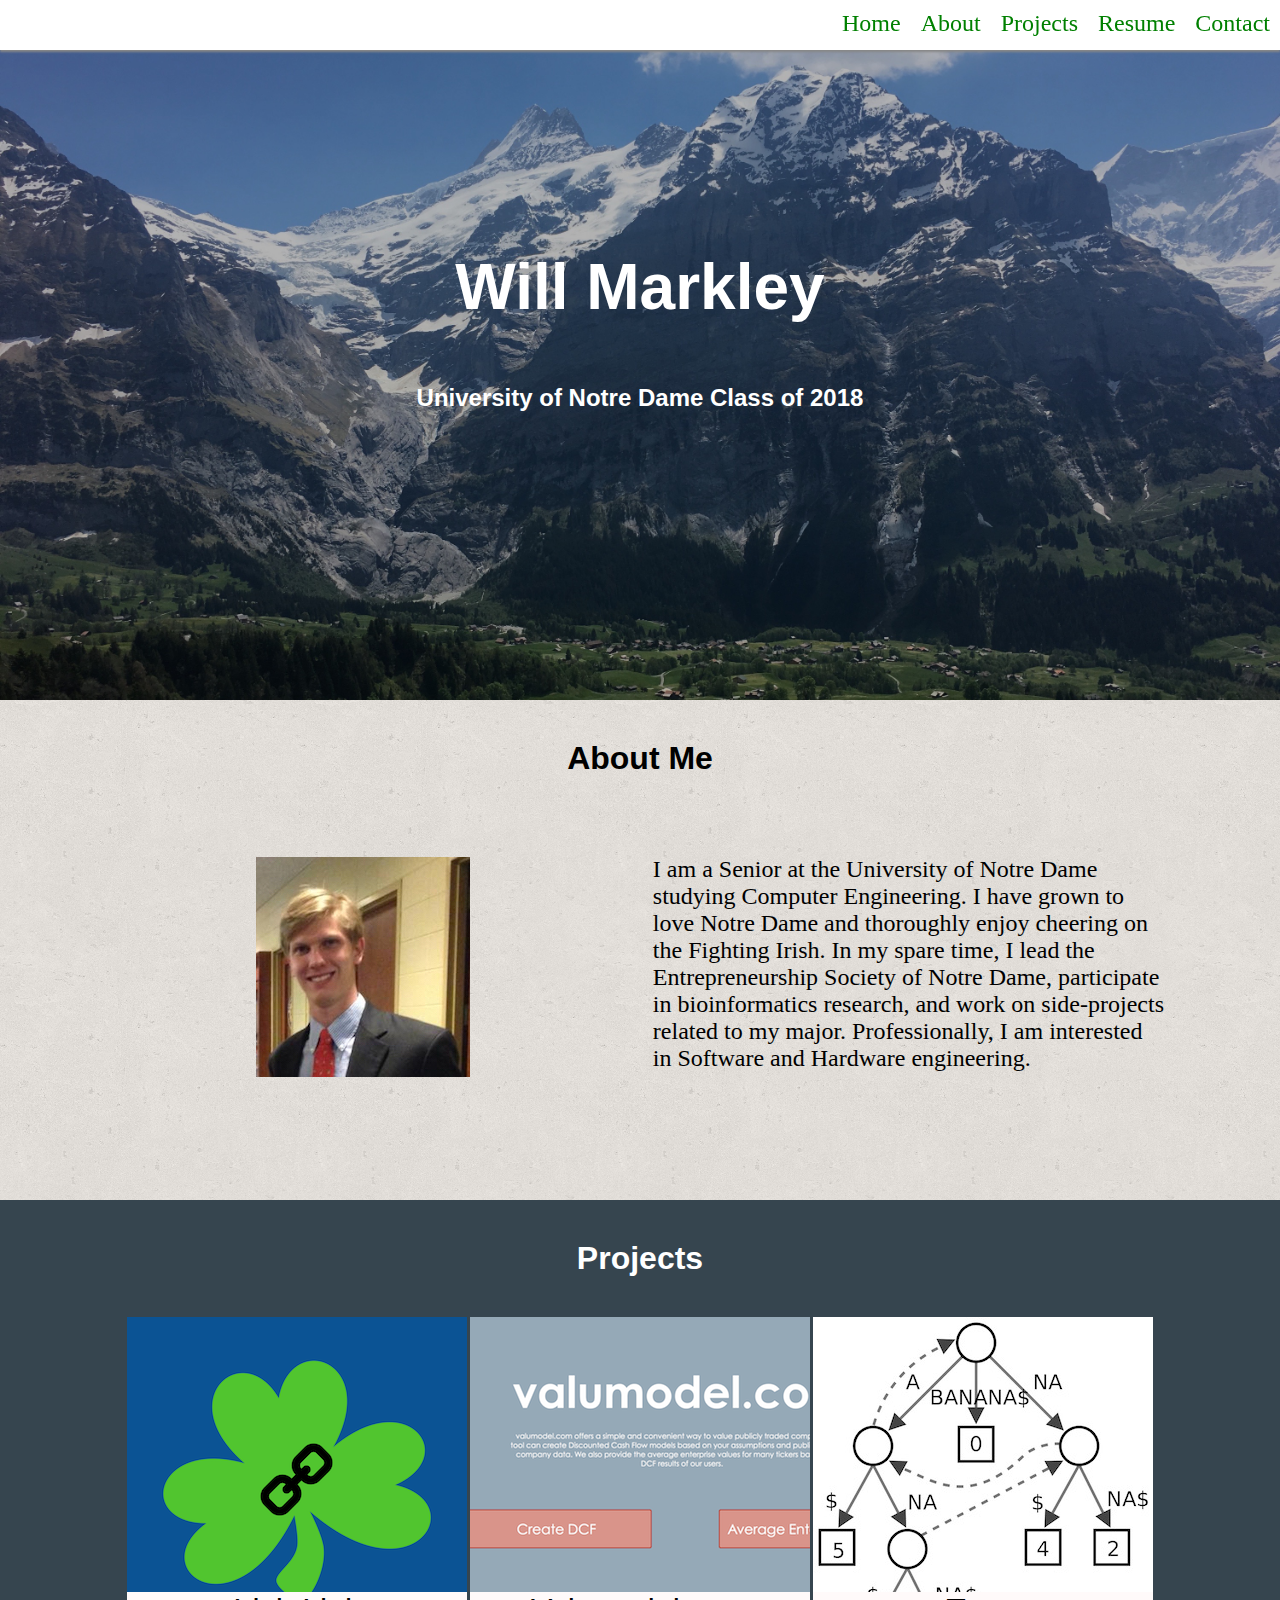
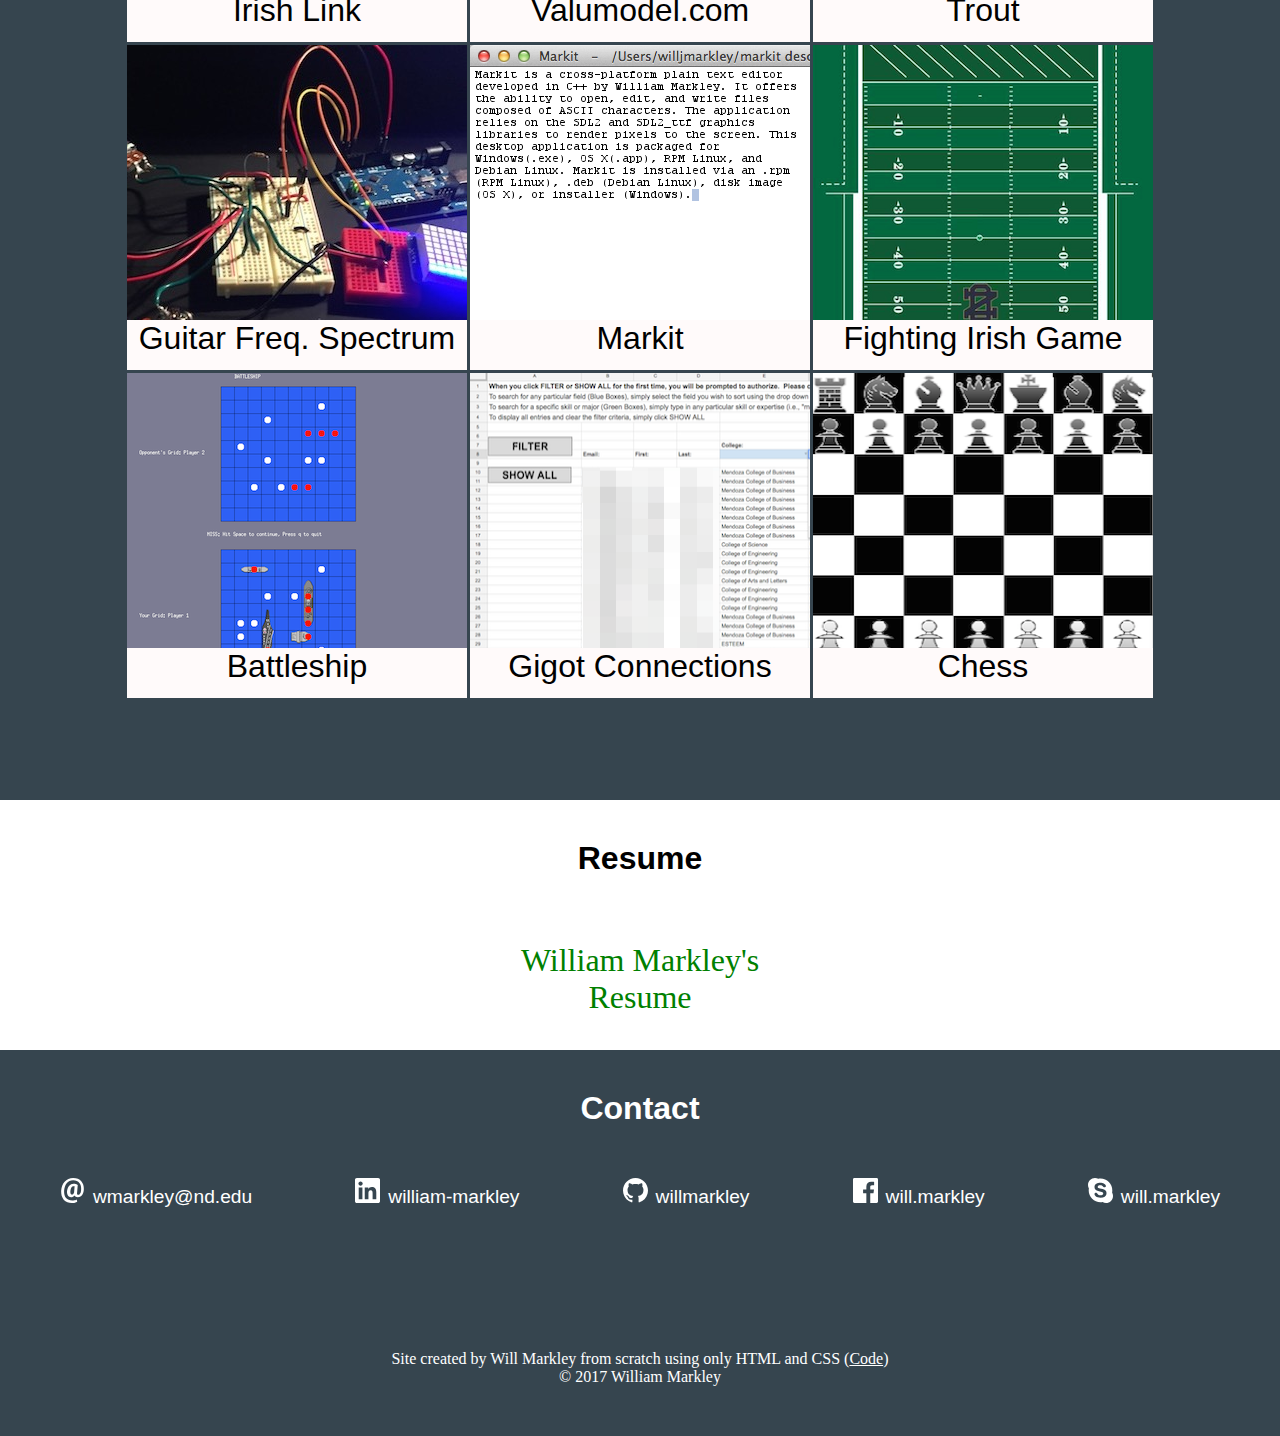
<file: index.html>
<!DOCTYPE html>
<html>
<head>
	<title>Will Markley's Website</title>
	<link rel="stylesheet" href="css/stylesheet.css">
	<meta name="author" content="Will Markley">
	<meta name="keywords" content="Will, Markley, willmarkley, Notre Dame">
	<meta name="description" content="Will Markley's personal website">
</head>
<body>
	<header>
		<nav>
            <a class="nav-link" href="#contact">Contact</a>
            <a class="nav-link" href="#resume">Resume</a>
            <a class="nav-link" href="#projects">Projects</a>
            <a class="nav-link" href="#about">About</a>
            <a class="nav-link" href="#landing">Home</a>
        </nav>
	</header>
	<main>
		<div class="anchor" id="landing"></div>
		<section id="landing-section">
				<h1 class="section-header title">Will Markley</h1>
				<h1 class="section-header subtitle">University of Notre Dame Class of 2018</h1>
		</section>
		<div class="anchor" id="about"></div>
		<section id="about-section">
			<!-- Background image (Cork-Wallet) obtained from http://subtlepatterns.com/cork-wallet/; CC ShareAlike 3.0 License -->
            <h1 class="section-header" style="color:black">About Me</h1>
			<div class="about-picture">
				<img src="img/me.jpg" alt="caption" height="220" width="214"/>
			</div>
			<div class="about-content">
				<p>I am a Senior at the University of Notre Dame studying Computer Engineering.  I have grown to love Notre Dame and thoroughly enjoy cheering on the Fighting Irish.  In my spare time, I lead the Entrepreneurship Society of Notre Dame, participate in bioinformatics research, and work on side-projects related to my major.  Professionally, I am interested in Software and Hardware engineering.</p>
			</div>
		</section>
		<div class="anchor" id="projects"></div>
		<section id="projects-section">
			<h1 class="section-header">Projects</h1>
			<div class="project-container">
				<div class="project project-left-edge">
                    <div class="project-image">
                        <img src="img/irish-link0.png" alt="caption" height="325" width="340"/>
						<div class="project-description">
							<div class="project-description-text">An iOS app with a Node.js and MongoDB backend to connect ideators and developers</div>
							<a class="project-link" href="irishlink/">More information</a>
							<a class="project-link" href="https://github.com/willmarkley/irishlink-api" target="_blank">API Repository</a>
							<br>
							<a class="project-link" href="https://github.com/willmarkley/irishlink-ios" target="_blank">iOS Repository</a>
						</div>
                    </div>
                    <div class="project-name">Irish Link</div>
                </div>
                <div class="project">
                    <div class="project-image">
                        <img src="img/valumodel0.png" alt="caption" height="325" width="340"/>
						<div class="project-description">
							<div class="project-description-text">A Linux Apache MySQL Python web application that generates DCF valuations</div>
							<a class="project-link" href="https://valumodel.willmarkley.com" target="_blank">valumodel.com</a>
							<a class="project-link" href="https://github.com/willmarkley/valumodel.com" target="_blank">Repository</a>
						</div>
                    </div>
                    <div class="project-name">Valumodel.com</div>
                </div>
                <div class="project project-right-edge">
                	<div class="project-image">
                        <img src="img/trout0.png" alt="caption" height="325" width="340"/>
						<div class="project-description">
							<div class="project-description-text">A bioinformatics software package that uses suffix trees to compute the distances between genomes</div>
							<a class="project-link" href="https://bitbucket.org/NDBL/trout" target="_blank">Repository</a>
						</div>
                    </div>
                    <div class="project-name">Trout</div>
                </div>
			</div>
            <div class="project-container">
                <div class="project project-left-edge">
                    <div class="project-image">
                        <img src="img/guitar-frequency-spectrum0.png" alt="caption" height="325" width="340"/>
						<div class="project-description">
							<div class="project-description-text">Circuit analyzes signals and displays the corresponding frequency spectrum on 16x8 LED matrix using an Arduino running a FFT-based algorithm.</div>
							<a class="project-link" href="guitar_frequency_spectrum/">More information</a>
							<a class="project-link" href="https://hackaday.io/project/13202-guitar-frequency-spectrum-analyzer" target="_blank">Repository</a>
						</div>
                    </div>
                    <div class="project-name">Guitar Freq. Spectrum</div>
                </div>
                <div class="project">
                    <div class="project-image">
                        <img src="img/markit0.png" alt="caption" height="324" width="340"/>
						<div class="project-description">
							<div class="project-description-text">Cross-platform desktop application that can open, save, and edit ASCII text.</div>
							<a class="project-link" href="markit/">More information & Download</a>
							<a class="project-link" href="https://github.com/willmarkley/Markit" target="_blank">Repository</a>
						</div>
                    </div>
                    <div class="project-name">Markit</div>
                </div>
                <div class="project project-right-edge">
                	<div class="project-image">
                        <img src="img/fighting-irish-game0.png" alt="caption" height="325" width="340"/>
						<div class="project-description">
							<div class="project-description-text">Constructed entirely in C++, this game featured 3 action packed levels of Notre-Dame-Athletics-themed survival rendered in SDL graphics.</div>
							<a class="project-link" href="fighting_irish_game/">More information</a>
							<a class="project-link" href="https://github.com/willmarkley/Fighting-Irish-Game" target="_blank">Repository</a>
						</div>
                    </div>
                    <div class="project-name">Fighting Irish Game</div>
                </div>
            </div>
            <div class="project-container">
            	<div class="project project-left-edge">
            		<div class="project-image">
                        <img src="img/battleship0.png" alt="caption" height="325" width="340"/>
						<div class="project-description">
							<div class="project-description-text">A two player game that renacts the classic board-game using C.</div>
							<br>
							<a class="project-link" href="battleship/">More information</a>
							<a class="project-link" href="https://github.com/willmarkley/Battleship" target="_blank">Repository</a>
						</div>
                    </div>
                    <div class="project-name">Battleship</div>
            	</div>
                <div class="project">
                    <div class="project-image">
                        <img src="img/gigot0.png" alt="caption" height="325" width="340"/>
						<div class="project-description">
							<div class="project-description-text">A tool that helped connect alumni and students in the McCloskey Business Plan Competition.</div>
							<br>
							<a class="project-link" href="gigot_connections/">More information</a>
						</div>
                    </div>
                    <div class="project-name">Gigot Connections</div>
                </div>
                <div class="project project-right-edge">
                    <div class="project-image">
						<img src="img/chess0.png" alt="caption" height="325" width="340"/>
						<div class="project-description">
							<div class="project-description-text">Recreation of Chess in MATLAB with both single-player gameplay against an AI and two-player classic Chess.</div>
							<a class="project-link" href="chess/">More information</a>
							<a class="project-link" href="https://github.com/willmarkley/Chess" target="_blank">Repository</a>
						</div>
					</div>
					<div class="project-name">Chess</div>
                </div>
            </div>
		</section>
		<div class="anchor" id="resume"></div>
		<section id="resume-section">
			<h1 class="section-header" style="color:black">Resume</h1>
            <a class="resume-link" href="William_Markley_Resume.pdf" target="_blank">William Markley's Resume</a>
		</section>
		<div class="anchor" id="contact"></div>
		<section id="contact-section">
			<h1 class="section-header">Contact</h1>
            <div class="contact-container flexbox">
            	<!-- svg files for logos obtained from https://github.com/danleech/simple-icons/tree/gh-pages/icons -->
				<div>
					<a class="contact-icon" href="mailto:wmarkley@nd.edu">
						<svg class="logo-svg" viewBox="0 0 16 16" xmlns="http://www.w3.org/2000/svg" fill-rule="evenodd" clip-rule="evenodd" stroke-linejoin="round" stroke-miterlimit="1.414"><path class="logo-path" d="M15.244 7.386c-.023.607-.112 1.204-.266 1.79-.155.587-.387 1.11-.696 1.572-.31.46-.703.833-1.18 1.117-.48.283-1.053.425-1.723.425-.47 0-.885-.102-1.246-.305-.36-.203-.64-.49-.842-.863-.56.756-1.314 1.134-2.258 1.134-.413 0-.788-.092-1.126-.275-.337-.183-.62-.444-.845-.785-.227-.34-.39-.75-.49-1.228-.1-.478-.122-1.012-.064-1.602.084-.72.248-1.376.488-1.962.24-.587.54-1.088.902-1.503.36-.415.774-.735 1.24-.958.468-.223.97-.335 1.508-.335.344 0 .644.026.902.077.258.052.49.122.7.21.21.09.402.19.58.306.177.114.355.232.532.352l-.438 5.04c-.03.242-.024.438.013.59.037.15.097.273.18.364.083.092.18.155.292.19.11.034.224.05.34.05.245 0 .474-.084.686-.252.21-.17.395-.403.55-.7.154-.298.277-.65.37-1.052.09-.404.145-.84.162-1.31.046-.893-.023-1.71-.206-2.448-.184-.738-.486-1.37-.906-1.894-.42-.523-.962-.93-1.624-1.22-.66-.288-1.45-.433-2.366-.433-.87 0-1.65.17-2.34.51-.69.342-1.283.813-1.778 1.414-.495.602-.883 1.31-1.164 2.127-.28.815-.443 1.7-.49 2.65-.045 1.03.038 1.93.25 2.704.212.774.54 1.42.988 1.938.446.518 1.004.906 1.674 1.164.67.257 1.44.386 2.31.386.247 0 .5-.014.756-.043.258-.028.51-.068.76-.12.25-.05.487-.11.713-.176.226-.067.43-.14.614-.22l.317 1.426c-.2.13-.43.244-.687.34-.258.093-.528.172-.812.235-.283.064-.57.11-.863.143-.292.03-.57.047-.833.047-1.162 0-2.193-.166-3.092-.498-.898-.332-1.65-.826-2.254-1.482-.604-.655-1.055-1.47-1.353-2.447-.297-.976-.423-2.11-.378-3.397.052-1.174.268-2.26.65-3.26.38-.998.902-1.86 1.566-2.59C3.636 1.6 4.43 1.032 5.356.62 6.28.206 7.31 0 8.45 0c1.134 0 2.133.18 2.998.537.864.358 1.586.86 2.164 1.51.578.65 1.006 1.428 1.284 2.333.278.905.394 1.907.348 3.006zm-8.588.98c-.063.743-.005 1.306.176 1.687.18.38.47.57.87.57.087 0 .186-.018.298-.055.11-.037.226-.106.343-.206.118-.1.234-.24.348-.42.116-.18.222-.418.32-.71l.342-3.916c-.17-.046-.35-.07-.532-.07-.344 0-.638.07-.885.203-.246.134-.455.333-.627.596-.17.264-.31.59-.416.98-.106.39-.185.835-.236 1.34z" fill-rule="nonzero"/></svg>
					</a>
					<p class="contact-text">wmarkley@nd.edu</p>
				</div>
				<div>
					<a class="contact-icon" href="https://www.linkedin.com/in/william-markley" target="_blank">
						<svg class="logo-svg" viewBox="0 0 16 16" xmlns="http://www.w3.org/2000/svg" fill-rule="evenodd" clip-rule="evenodd" stroke-linejoin="round" stroke-miterlimit="1.414"><path class="logo-path" d="M13.632 13.635h-2.37V9.922c0-.886-.018-2.025-1.234-2.025-1.235 0-1.424.964-1.424 1.96v3.778h-2.37V6H8.51V7.04h.03c.318-.6 1.092-1.233 2.247-1.233 2.4 0 2.845 1.58 2.845 3.637v4.188zM3.558 4.955c-.762 0-1.376-.617-1.376-1.377 0-.758.614-1.375 1.376-1.375.76 0 1.376.617 1.376 1.375 0 .76-.617 1.377-1.376 1.377zm1.188 8.68H2.37V6h2.376v7.635zM14.816 0H1.18C.528 0 0 .516 0 1.153v13.694C0 15.484.528 16 1.18 16h13.635c.652 0 1.185-.516 1.185-1.153V1.153C16 .516 15.467 0 14.815 0z" fill-rule="nonzero"/></svg>
					</a>
					<p class="contact-text">william-markley</p>
				</div>
				<div>
					<a class="contact-icon" href="https://github.com/willmarkley" target="_blank">
						<svg class="logo-svg" viewBox="0 0 16 16" xmlns="http://www.w3.org/2000/svg" fill-rule="evenodd" clip-rule="evenodd" stroke-linejoin="round" stroke-miterlimit="1.414"><path class="logo-path" d="M8 0C3.58 0 0 3.582 0 8c0 3.535 2.292 6.533 5.47 7.59.4.075.547-.172.547-.385 0-.19-.007-.693-.01-1.36-2.226.483-2.695-1.073-2.695-1.073-.364-.924-.89-1.17-.89-1.17-.725-.496.056-.486.056-.486.803.056 1.225.824 1.225.824.714 1.223 1.873.87 2.33.665.072-.517.278-.87.507-1.07-1.777-.2-3.644-.888-3.644-3.953 0-.873.31-1.587.823-2.147-.083-.202-.358-1.015.077-2.117 0 0 .672-.215 2.2.82.638-.178 1.323-.266 2.003-.27.68.004 1.364.092 2.003.27 1.527-1.035 2.198-.82 2.198-.82.437 1.102.163 1.915.08 2.117.513.56.823 1.274.823 2.147 0 3.073-1.87 3.75-3.653 3.947.287.246.543.735.543 1.48 0 1.07-.01 1.933-.01 2.195 0 .215.144.463.55.385C13.71 14.53 16 11.534 16 8c0-4.418-3.582-8-8-8"/></svg>
					</a>
					<p class="contact-text">willmarkley</p>
				</div>
				<div>
					<a class="contact-icon" href="https://www.facebook.com/will.markley" target="_blank">
						<svg class="logo-svg" viewBox="0 0 16 16" xmlns="http://www.w3.org/2000/svg" fill-rule="evenodd" clip-rule="evenodd" stroke-linejoin="round" stroke-miterlimit="1.414"><path class="logo-path" d="M15.117 0H.883C.395 0 0 .395 0 .883v14.234c0 .488.395.883.883.883h7.663V9.804H6.46V7.39h2.086V5.607c0-2.066 1.262-3.19 3.106-3.19.883 0 1.642.064 1.863.094v2.16h-1.28c-1 0-1.195.476-1.195 1.176v1.54h2.39l-.31 2.416h-2.08V16h4.077c.488 0 .883-.395.883-.883V.883C16 .395 15.605 0 15.117 0" fill-rule="nonzero"/></svg>
					</a>
					<p class="contact-text">will.markley</p>
				</div>
				<div>
					<a class="contact-icon" href="https://www.skype.com/en/" target="_blank">
						<svg class="logo-svg" viewBox="0 0 16 16" xmlns="http://www.w3.org/2000/svg" fill-rule="evenodd" clip-rule="evenodd" stroke-linejoin="round" stroke-miterlimit="1.414"><path class="logo-path" d="M8.035 12.6c-2.685 0-3.885-1.322-3.885-2.313 0-.51.374-.865.89-.865 1.15 0 .85 1.653 2.995 1.653 1.096 0 1.703-.597 1.703-1.208 0-.368-.18-.775-.904-.954l-2.387-.597C4.524 7.833 4.175 6.79 4.175 5.812c0-2.034 1.91-2.798 3.704-2.798 1.65 0 3.6.916 3.6 2.136 0 .523-.452.827-.97.827-.98 0-.798-1.36-2.773-1.36-.98 0-1.523.444-1.523 1.08 0 .636.774.84 1.446.993l1.767.392c1.936.433 2.427 1.566 2.427 2.633 0 1.652-1.266 2.886-3.82 2.886m7.4-3.264l-.014.084-.028-.16c.015.024.028.05.042.076.082-.45.125-.912.125-1.373 0-1.023-.2-2.014-.595-2.948-.38-.902-.925-1.712-1.62-2.407-.692-.696-1.5-1.242-2.4-1.623C10.015.59 9.025.39 8.005.39c-.48 0-.963.045-1.43.135H6.57l.08.04-.16-.023.08-.016C5.927.183 5.205 0 4.472 0 3.278 0 2.155.466 1.31 1.313.465 2.16 0 3.286 0 4.483c0 .763.195 1.512.563 2.175l.013-.083.028.16c-.015-.026-.027-.052-.04-.077-.076.43-.115.867-.115 1.305 0 1.022.2 2.014.593 2.948.38.903.925 1.713 1.62 2.408.693.695 1.5 1.242 2.4 1.623.932.397 1.92.597 2.94.597.445 0 .89-.04 1.325-.118l-.077-.043.162.028-.084.014c.67.378 1.426.58 2.2.58 1.194 0 2.317-.466 3.162-1.313.845-.846 1.31-1.972 1.31-3.17 0-.765-.197-1.517-.566-2.18" fill-rule="nonzero"/></svg>
					</a>
					<p class="contact-text">will.markley</p>
				</div>
            </div>
		</section>
	</main>
	<footer>Site created by Will Markley from scratch using only HTML and CSS (<a class="code-link" href="https://github.com/willmarkley/willmarkley.com" target="_blank">Code</a>)<br>&copy; 2017 William Markley</footer>
</body>
</html>
</file>
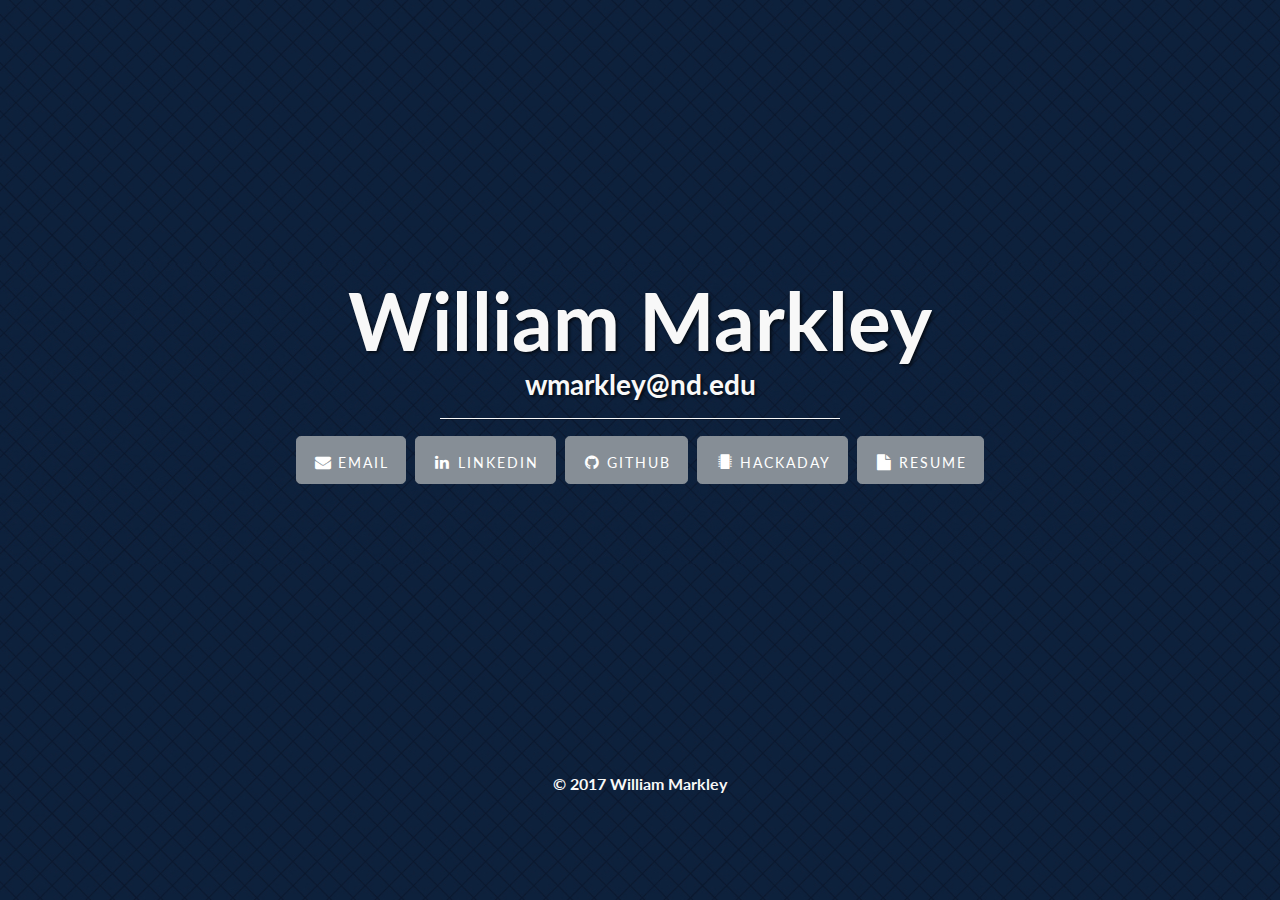
<file: 2.0/index.html>
<!DOCTYPE html>
<html lang="en">

  <head>

    <meta charset="utf-8">
    <meta name="viewport" content="width=device-width, initial-scale=1, shrink-to-fit=no">
    <meta name="description" content="Will Markley's personal website">
    <meta name="keywords" content="Will, Markley, willmarkley, Notre Dame">
    <meta name="author" content="Will Markley">

    <title>Will Markley's Website</title>

    <!-- Bootstrap core CSS -->
    <link href="vendor/bootstrap/css/bootstrap.min.css" rel="stylesheet">

    <!-- Custom fonts for this template -->
    <link href="vendor/font-awesome/css/font-awesome.min.css" rel="stylesheet" type="text/css">
    <link href="https://fonts.googleapis.com/css?family=Lato:300,400,700,300italic,400italic,700italic" rel="stylesheet" type="text/css">

    <!-- Custom styles for this template -->
    <link href="css/landing-page.css" rel="stylesheet">

  </head>

  <body>

    <!-- Header -->
    <header class="intro-header">
      <div class="container">
        <div class="intro-message">
          <h1>William Markley</h1>
          <h3>wmarkley@nd.edu</h3>
          <hr class="intro-divider">
          <ul class="list-inline intro-social-buttons">
            <li class="list-inline-item">
              <a href="mailto:wmarkley@nd.edu" class="btn btn-secondary btn-lg">
                <i class="fa fa-envelope fa-fw"></i>
                <span class="network-name">Email</span>
              </a>
            </li>
            <li class="list-inline-item">
              <a href="https://www.linkedin.com/in/william-markley" target="_blank" class="btn btn-secondary btn-lg">
                <i class="fa fa-linkedin fa-fw"></i>
                <span class="network-name">Linkedin</span>
              </a>
            </li>
            <li class="list-inline-item">
              <a href="https://github.com/willmarkley" target="_blank" class="btn btn-secondary btn-lg">
                <i class="fa fa-github fa-fw"></i>
                <span class="network-name">Github</span>
              </a>
            </li>
            <li class="list-inline-item">
              <a href="https://hackaday.io/willmarkley" target="_blank" class="btn btn-secondary btn-lg">
                <i class="fa fa-microchip fa-fw"></i>
                <span class="network-name">Hackaday</span>
              </a>
            </li>
            <li class="list-inline-item">
              <a href="William_Markley_Resume.pdf" target="_blank" class="btn btn-secondary btn-lg">
                <i class="fa fa-file fa-fw"></i>
                <span class="network-name">Resume</span>
              </a>
            </li>
          </ul>
        </div>
      </div>
    </header>
    
    <!-- Footer -->
    <div style="text-align:center" >&copy; 2017 William Markley</div>

    <!-- Bootstrap core JavaScript -->
    <script src="vendor/jquery/jquery.min.js"></script>
    <script src="vendor/bootstrap/js/bootstrap.bundle.min.js"></script>

  </body>

</html>
</file>
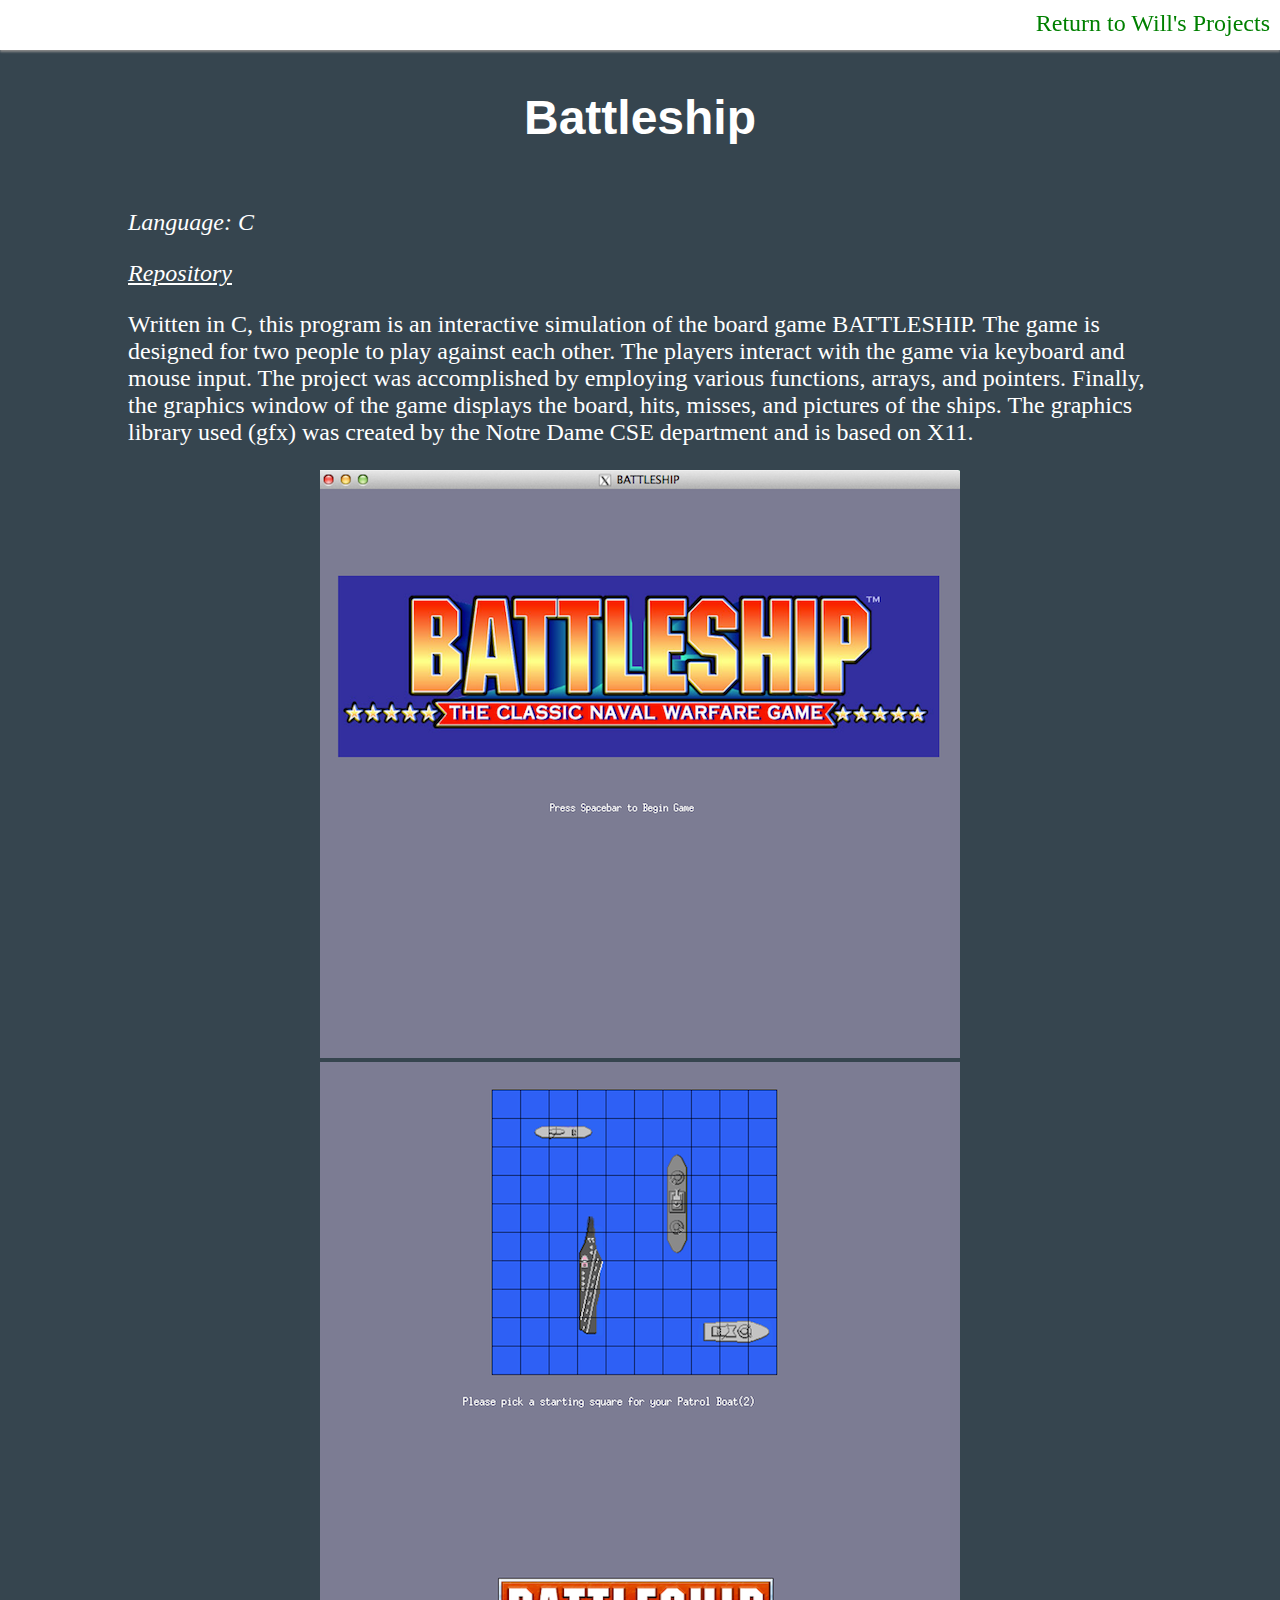
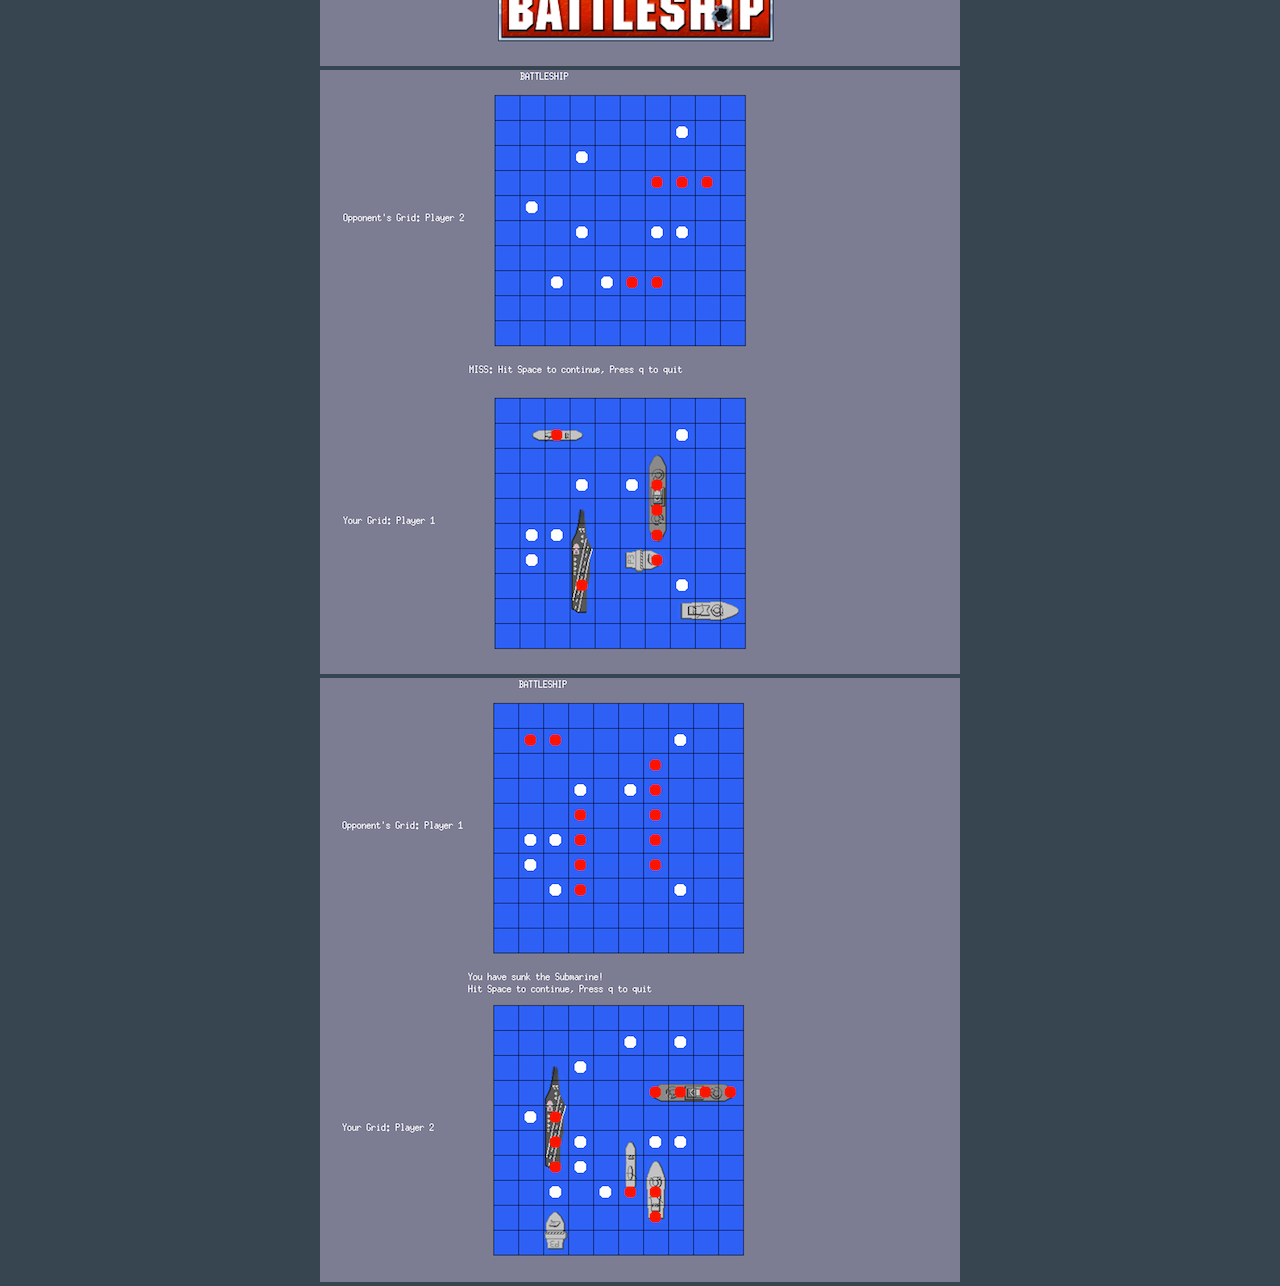
<file: battleship/index.html>
<!DOCTYPE html>
<html>
<head>
	<title>Will Markley's Website</title>
	<link rel="stylesheet" href="../css/stylesheet.css">
	<link rel="stylesheet" href="../css/projects.css">
</head>
<body>
	<nav>
		<a class="nav-link" href="../#projects">Return to Will's Projects</a>
	</nav>
	<div class="details">
		<h1 class="section-header">Battleship</h1>
		<p class="language">Language: C</p>
		<a class="repository" href="https://github.com/willmarkley/Battleship" target="_blank">Repository</a>
		<p class="description">Written in C, this program is an interactive simulation of the board game BATTLESHIP.  The game is designed for two people to play against each other.  The players interact with the game via keyboard and mouse input.  The project was accomplished by employing various functions, arrays, and pointers.  Finally, the graphics window of the game displays the board, hits, misses, and pictures of the ships.  The graphics library used (gfx) was created by the Notre Dame CSE department and is based on X11.</p>
	</div>
		<div class="images_regular">
		<img src="../img/battleship1.png" alt="battleship1" width="640" height="588"/>
		<img src="../img/battleship2.png" alt="battleship2" width="640" height="604"/>
		<img src="../img/battleship3.png" alt="battleship3" width="640" height="604"/>
		<img src="../img/battleship4.png" alt="battleship3" width="640" height="604"/>
	</div>
</body>
</html>
</file>
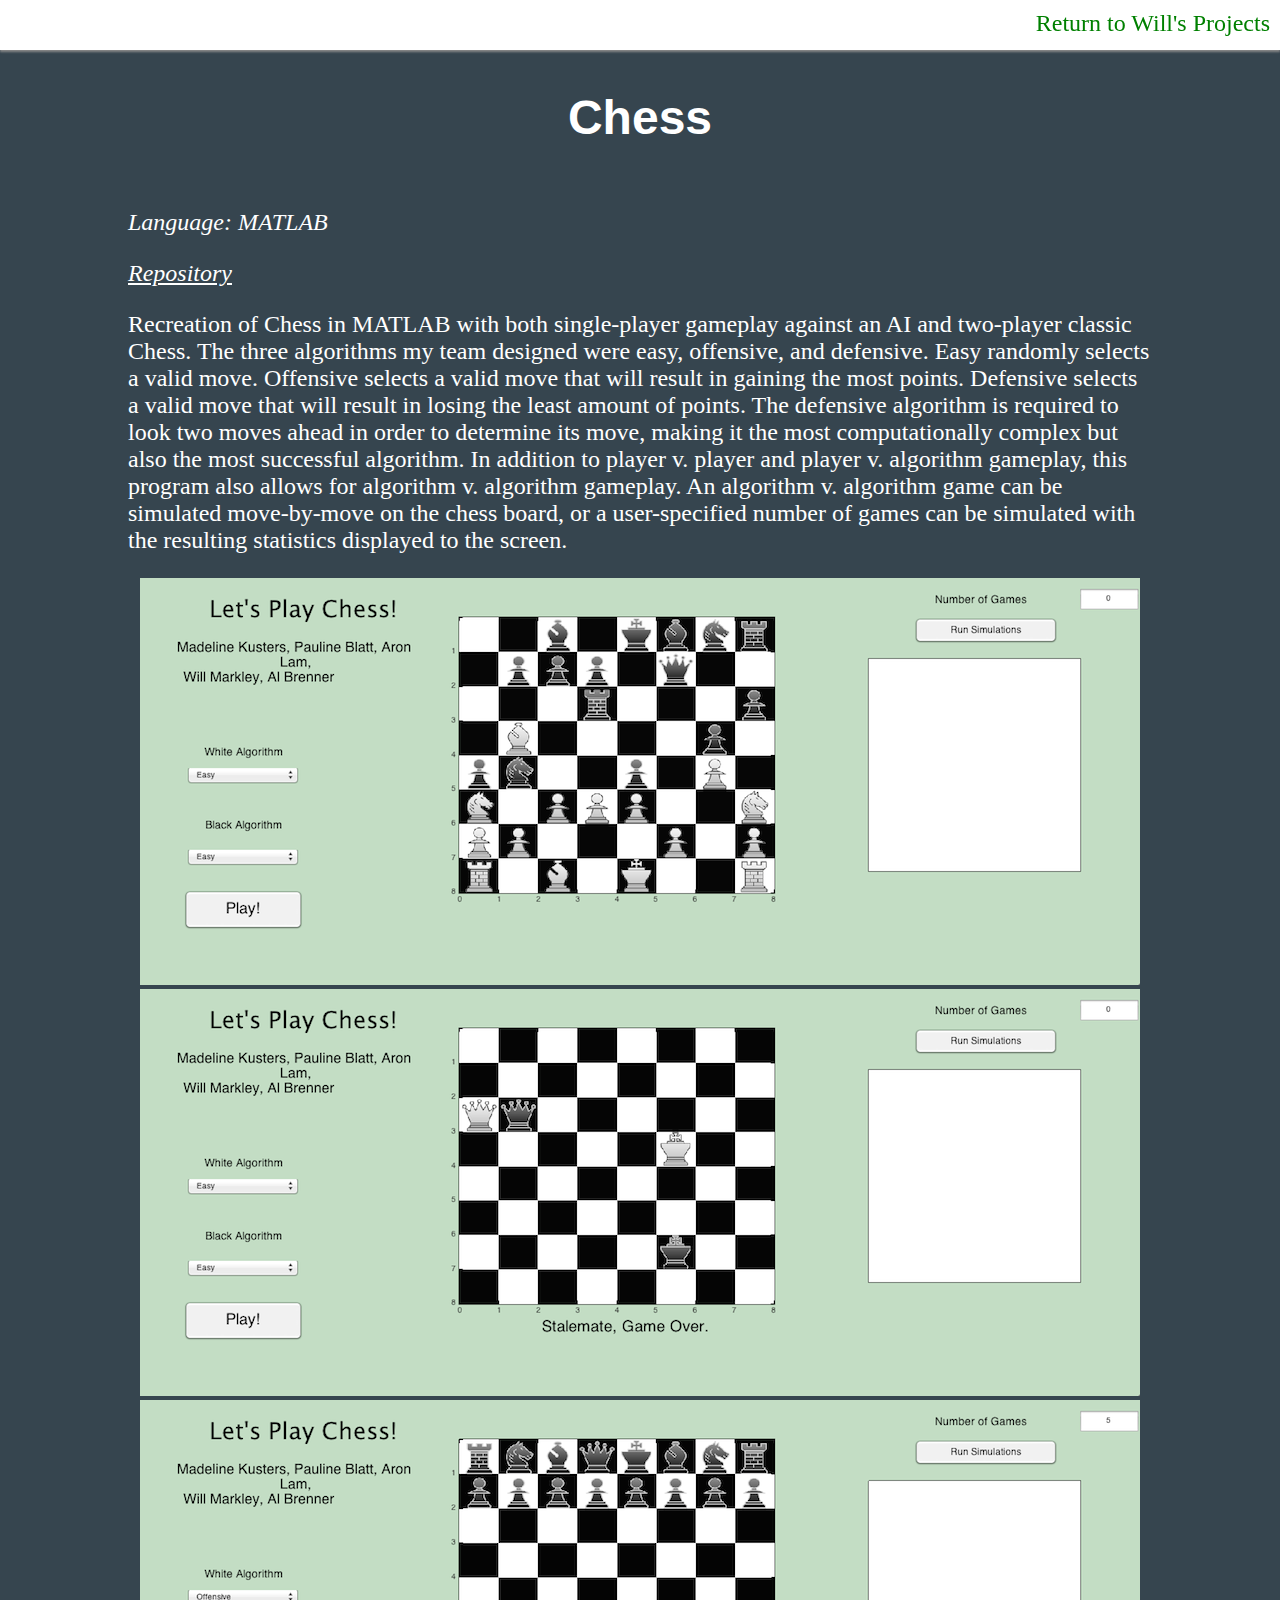
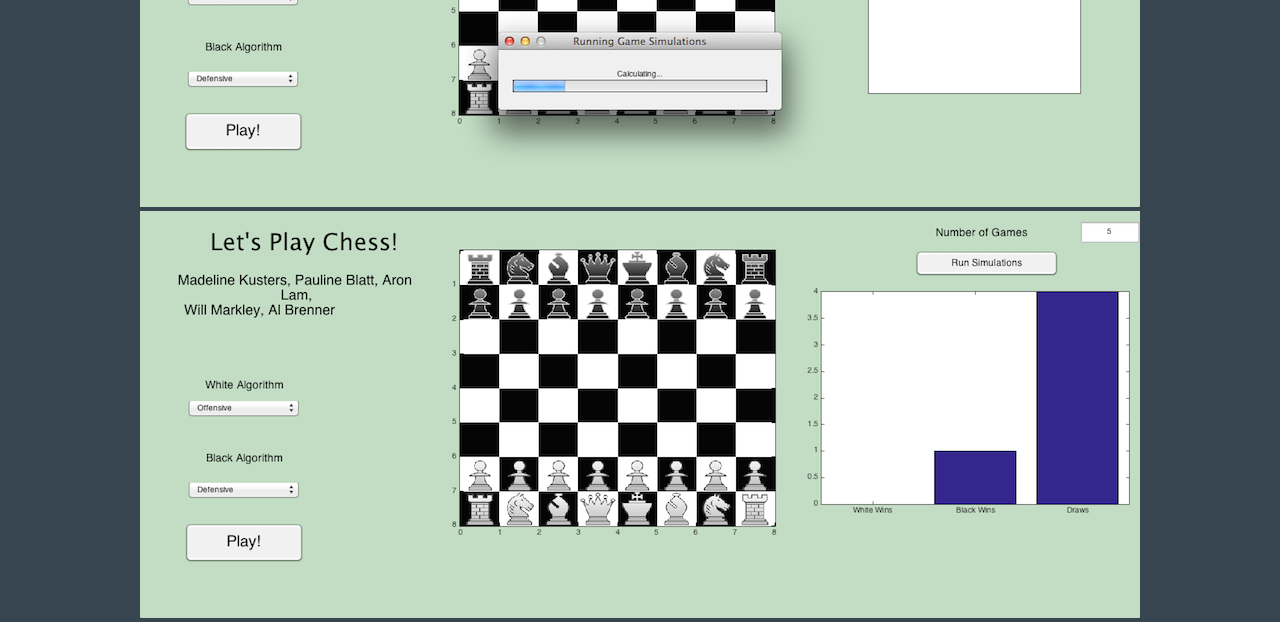
<file: chess/index.html>
<!DOCTYPE html>
<html>
<head>
	<title>Will Markley's Website</title>
	<link rel="stylesheet" href="../css/stylesheet.css">
	<link rel="stylesheet" href="../css/projects.css">
</head>
<body>
	<nav>
		<a class="nav-link" href="../#projects">Return to Will's Projects</a>
	</nav>
	<div class="details">
		<h1 class="section-header">Chess</h1>
		<p class="language">Language: MATLAB</p>
		<a class="repository" href="https://github.com/willmarkley/Chess" target="_blank">Repository</a>
		<p class="description">Recreation of Chess in MATLAB with both single-player gameplay against an AI and two-player classic Chess.  The three algorithms my team designed were easy, offensive, and defensive.  Easy randomly selects a valid move.  Offensive selects a valid move that will result in gaining the most points.  Defensive selects a valid move that will result in losing the least amount of points.  The defensive algorithm is required to look two moves ahead in order to determine its move, making it the most computationally complex but also the most successful algorithm.  In addition to player v. player and player v. algorithm gameplay, this program also allows for algorithm v. algorithm gameplay.  An algorithm v. algorithm game can be simulated move-by-move on the chess board, or a user-specified number of games can be simulated with the resulting statistics displayed to the screen.</p>
	</div>
		<div class="images_large">
		<img src="../img/chess1.png" alt="chess1" width="1000" height="407"/>
		<img src="../img/chess2.png" alt="chess2" width="1000" height="407"/>
		<img src="../img/chess3.png" alt="chess3" width="1000" height="407"/>
		<img src="../img/chess4.png" alt="chess4" width="1000" height="407"/>
	</div>
</body>
</html>
</file>
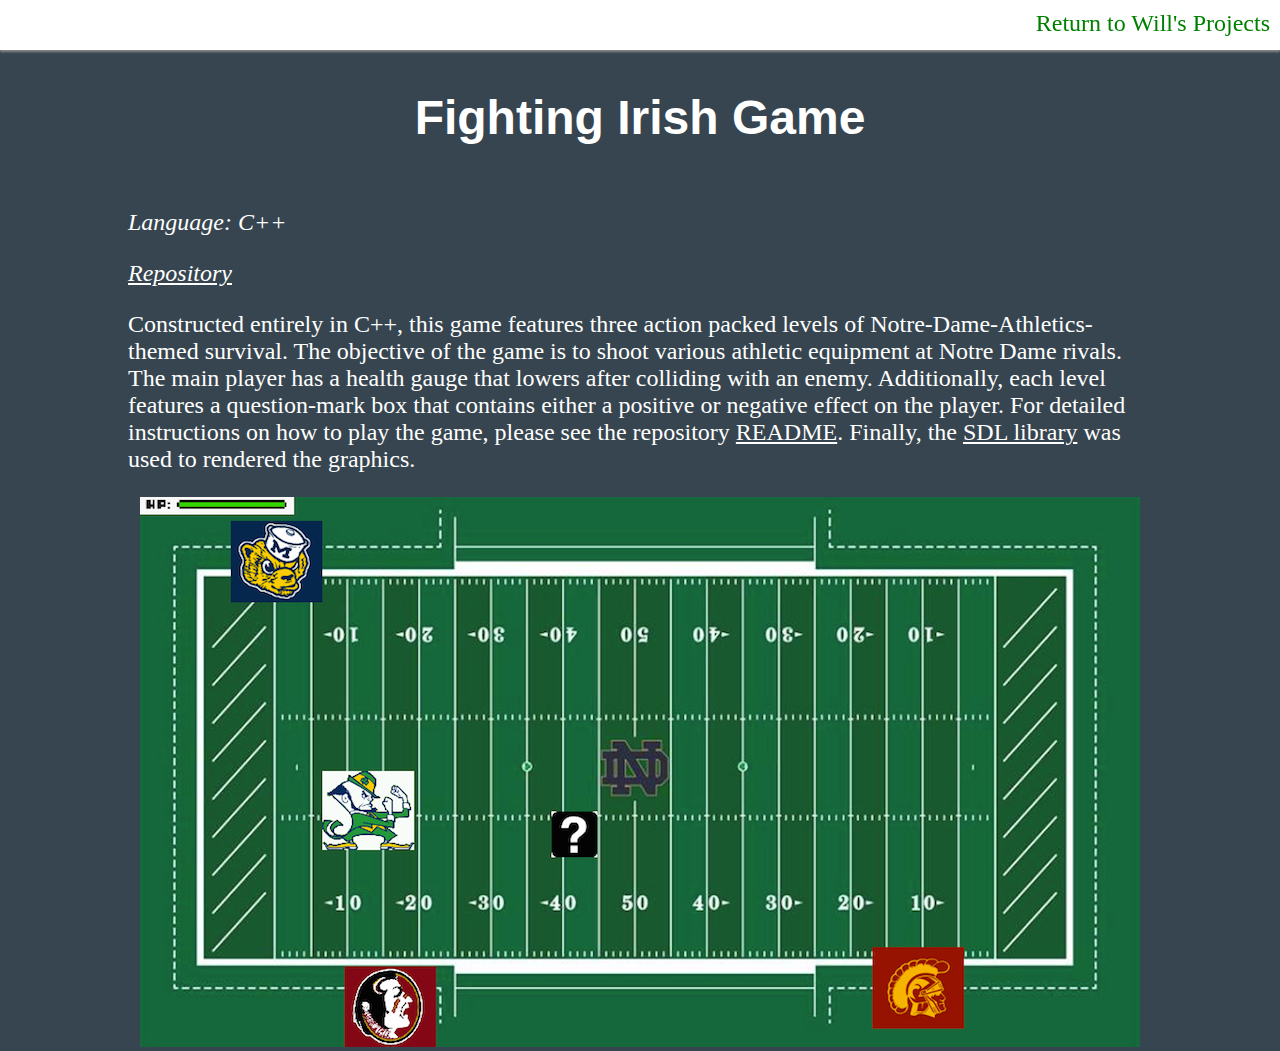
<file: fighting_irish_game/index.html>
<!DOCTYPE html>
<html>
<head>
	<title>Will Markley's Website</title>
	<link rel="stylesheet" href="../css/stylesheet.css">
	<link rel="stylesheet" href="../css/projects.css">
</head>
<body>
	<nav>
		<a class="nav-link" href="../#projects">Return to Will's Projects</a>
	</nav>
	<div class="details">
		<h1 class="section-header">Fighting Irish Game</h1>
		<p class="language">Language: C++</p>
		<a class="repository" href="https://github.com/willmarkley/Fighting-Irish-Game" target="_blank">Repository</a>
		<p class="description">Constructed entirely in C++, this game features three action packed levels of Notre-Dame-Athletics-themed survival.  The objective of the game is to shoot various athletic equipment at Notre Dame rivals.  The main player has a health gauge that lowers after colliding with an enemy.  Additionally, each level features a question-mark box that contains either a positive or negative effect on the player.  For detailed instructions on how to play the game, please see the repository <a class="code-link" href="https://github.com/willmarkley/FinalProject/blob/master/README.md" target="_blank">README</a>.  Finally, the <a class="code-link" href="https://www.libsdl.org" target="_blank">SDL library</a> was used to rendered the graphics.</p>
	</div>
		<div class="images_large">
		<img src="../img/fighting-irish-game1.png" alt="fighting-irish-game1" width="1000" height="550"/>
	</div>
</body>
</html>
</file>
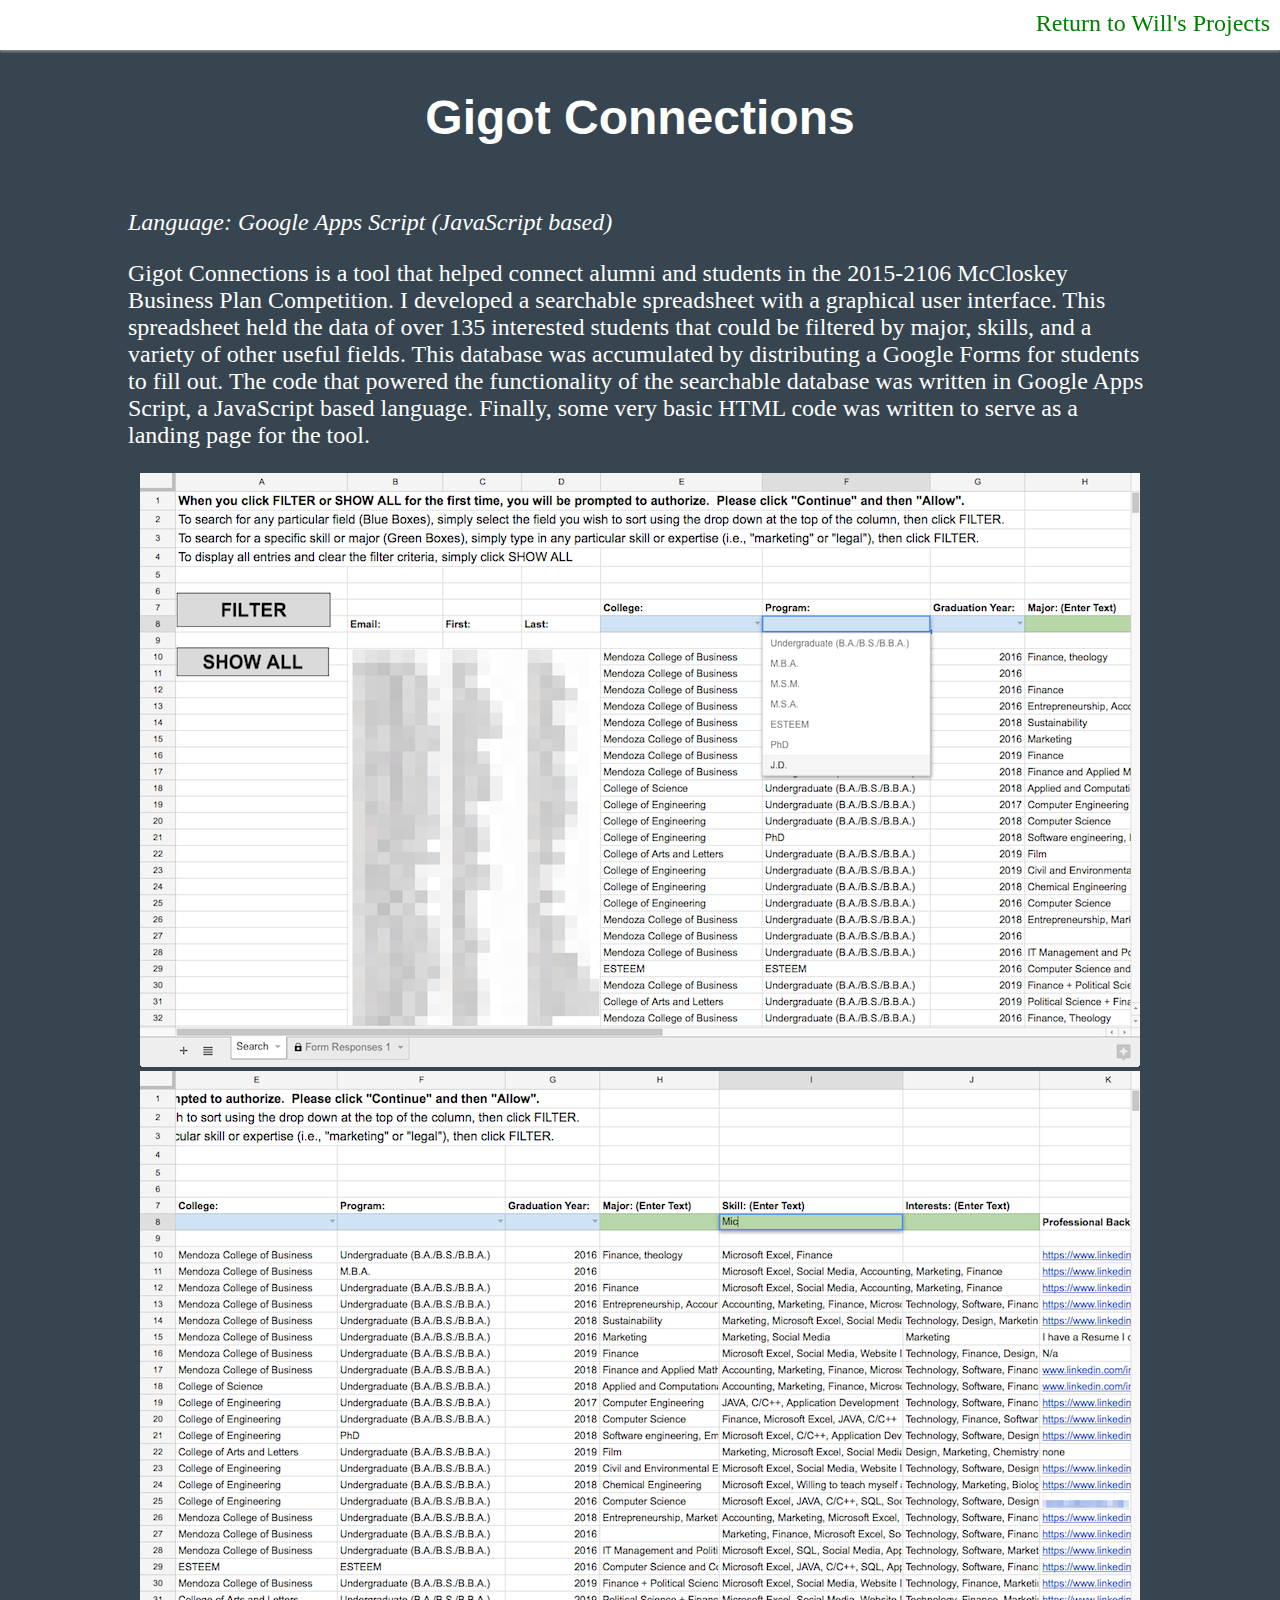
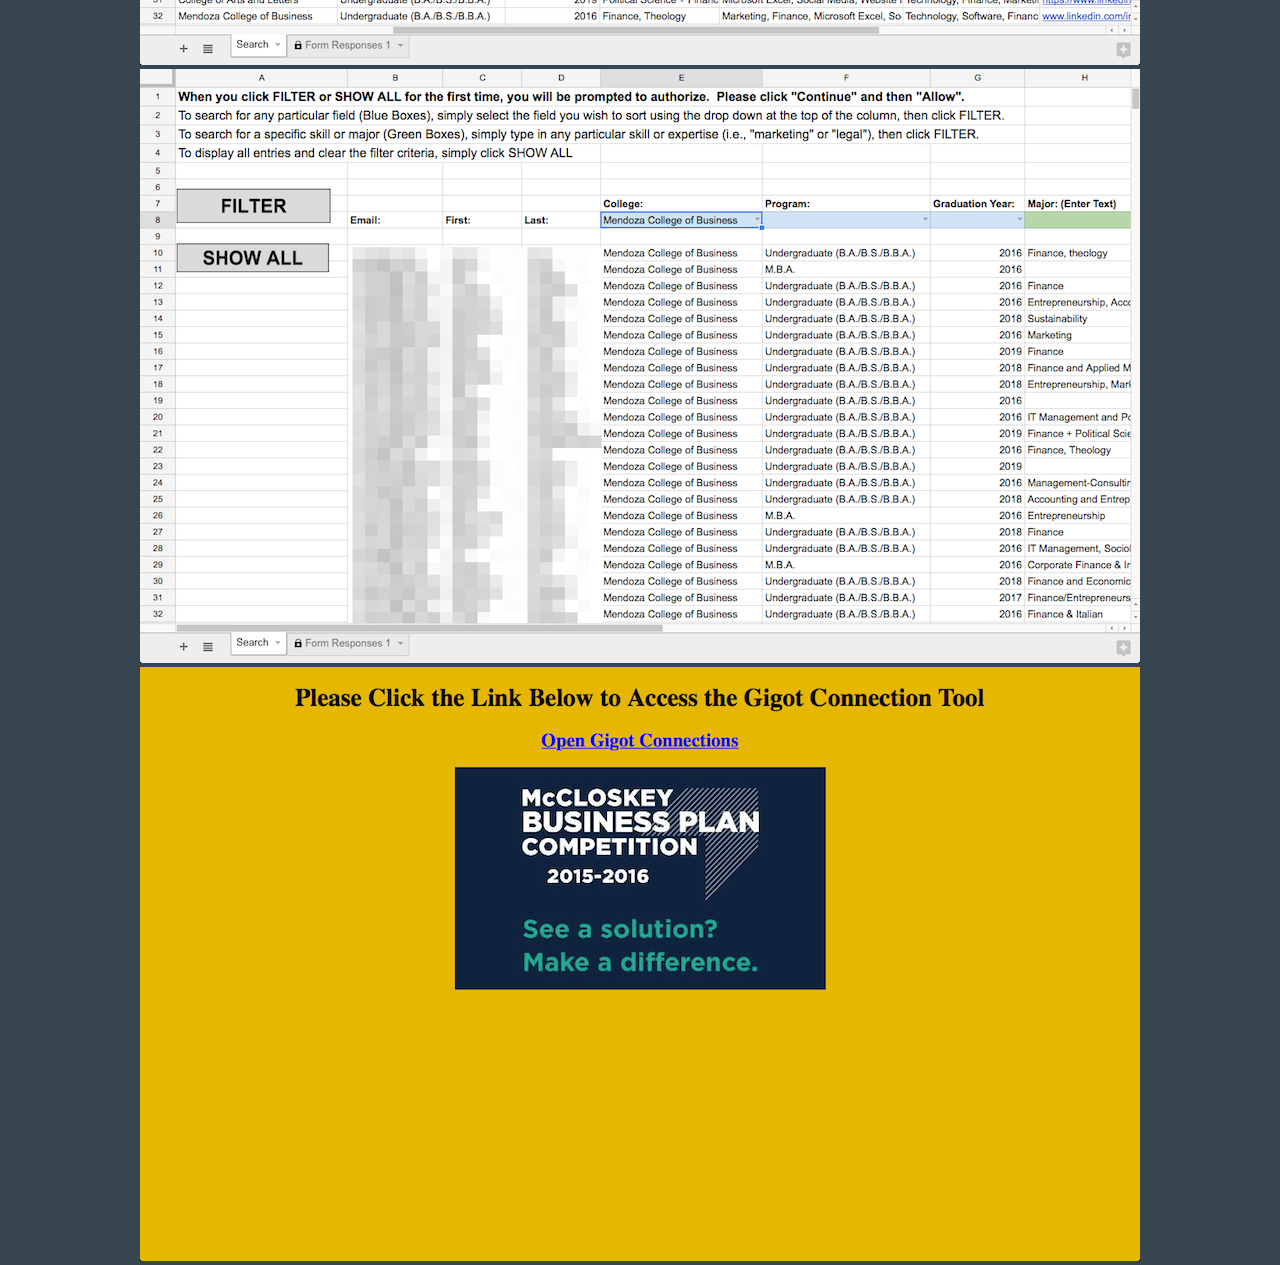
<file: gigot_connections/index.html>
<!DOCTYPE html>
<html>
<head>
	<title>Will Markley's Website</title>
	<link rel="stylesheet" href="../css/stylesheet.css">
	<link rel="stylesheet" href="../css/projects.css">
</head>
<body>
	<nav>
		<a class="nav-link" href="../#projects">Return to Will's Projects</a>
	</nav>
	<div class="details">
		<h1 class="section-header">Gigot Connections</h1>
		<p class="language">Language: Google Apps Script (JavaScript based)</p>
		<p class="description">Gigot Connections is a tool that helped connect alumni and students in the 2015-2106 McCloskey Business Plan Competition.  I developed a searchable spreadsheet with a graphical user interface.  This spreadsheet held the data of over 135 interested students that could be filtered by major, skills, and a variety of other useful fields.  This database was accumulated by distributing a Google Forms for students to fill out.  The code that powered the functionality of the searchable database was written in Google Apps Script, a JavaScript based language.  Finally, some very basic HTML code was written to serve as a landing page for the tool.</p>
	</div>
		<div class="images_large">
		<img src="../img/gigot1.png" alt="gigot1" width="1000" height="594"/>
		<img src="../img/gigot2.png" alt="gigot2" width="1000" height="594"/>
		<img src="../img/gigot3.png" alt="gigot3" width="1000" height="594"/>
		<img src="../img/gigot4.png" alt="gigot4" width="1000" height="594"/>
	</div>
</body>
</html>
</file>
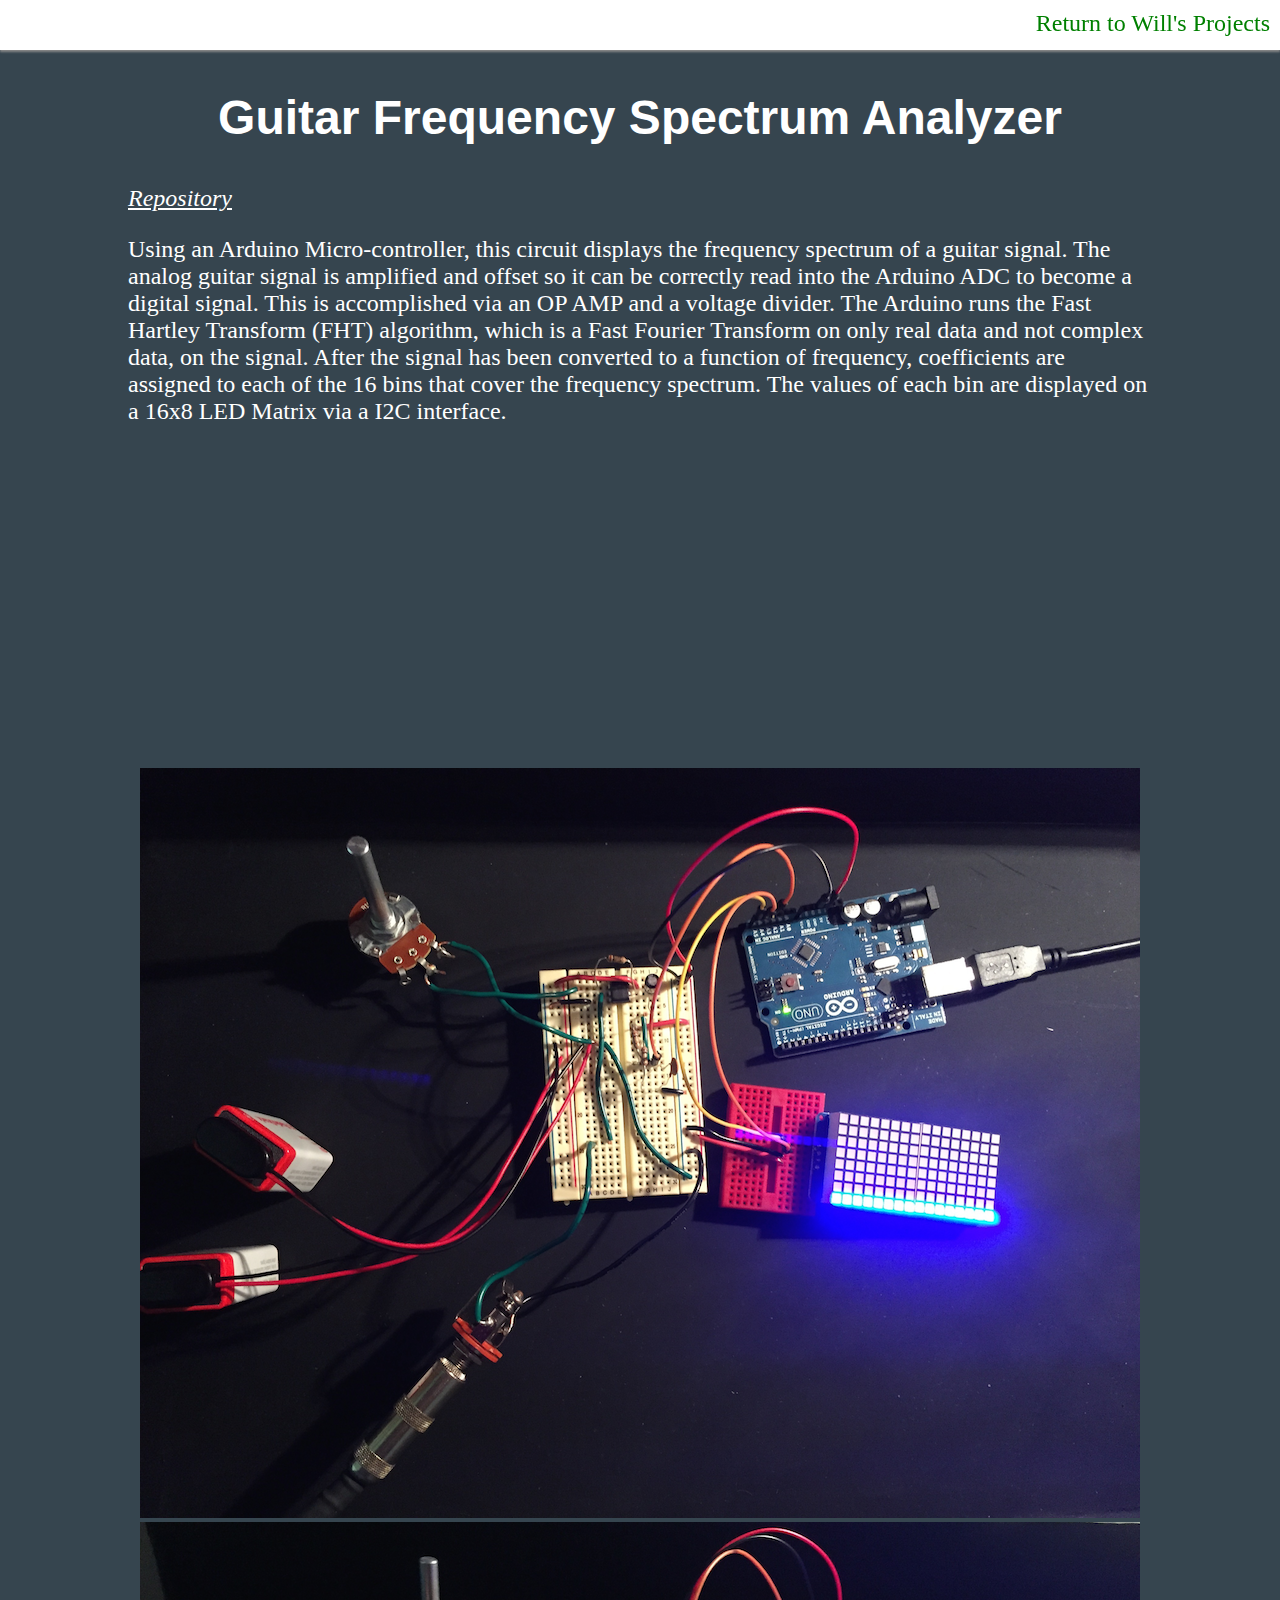
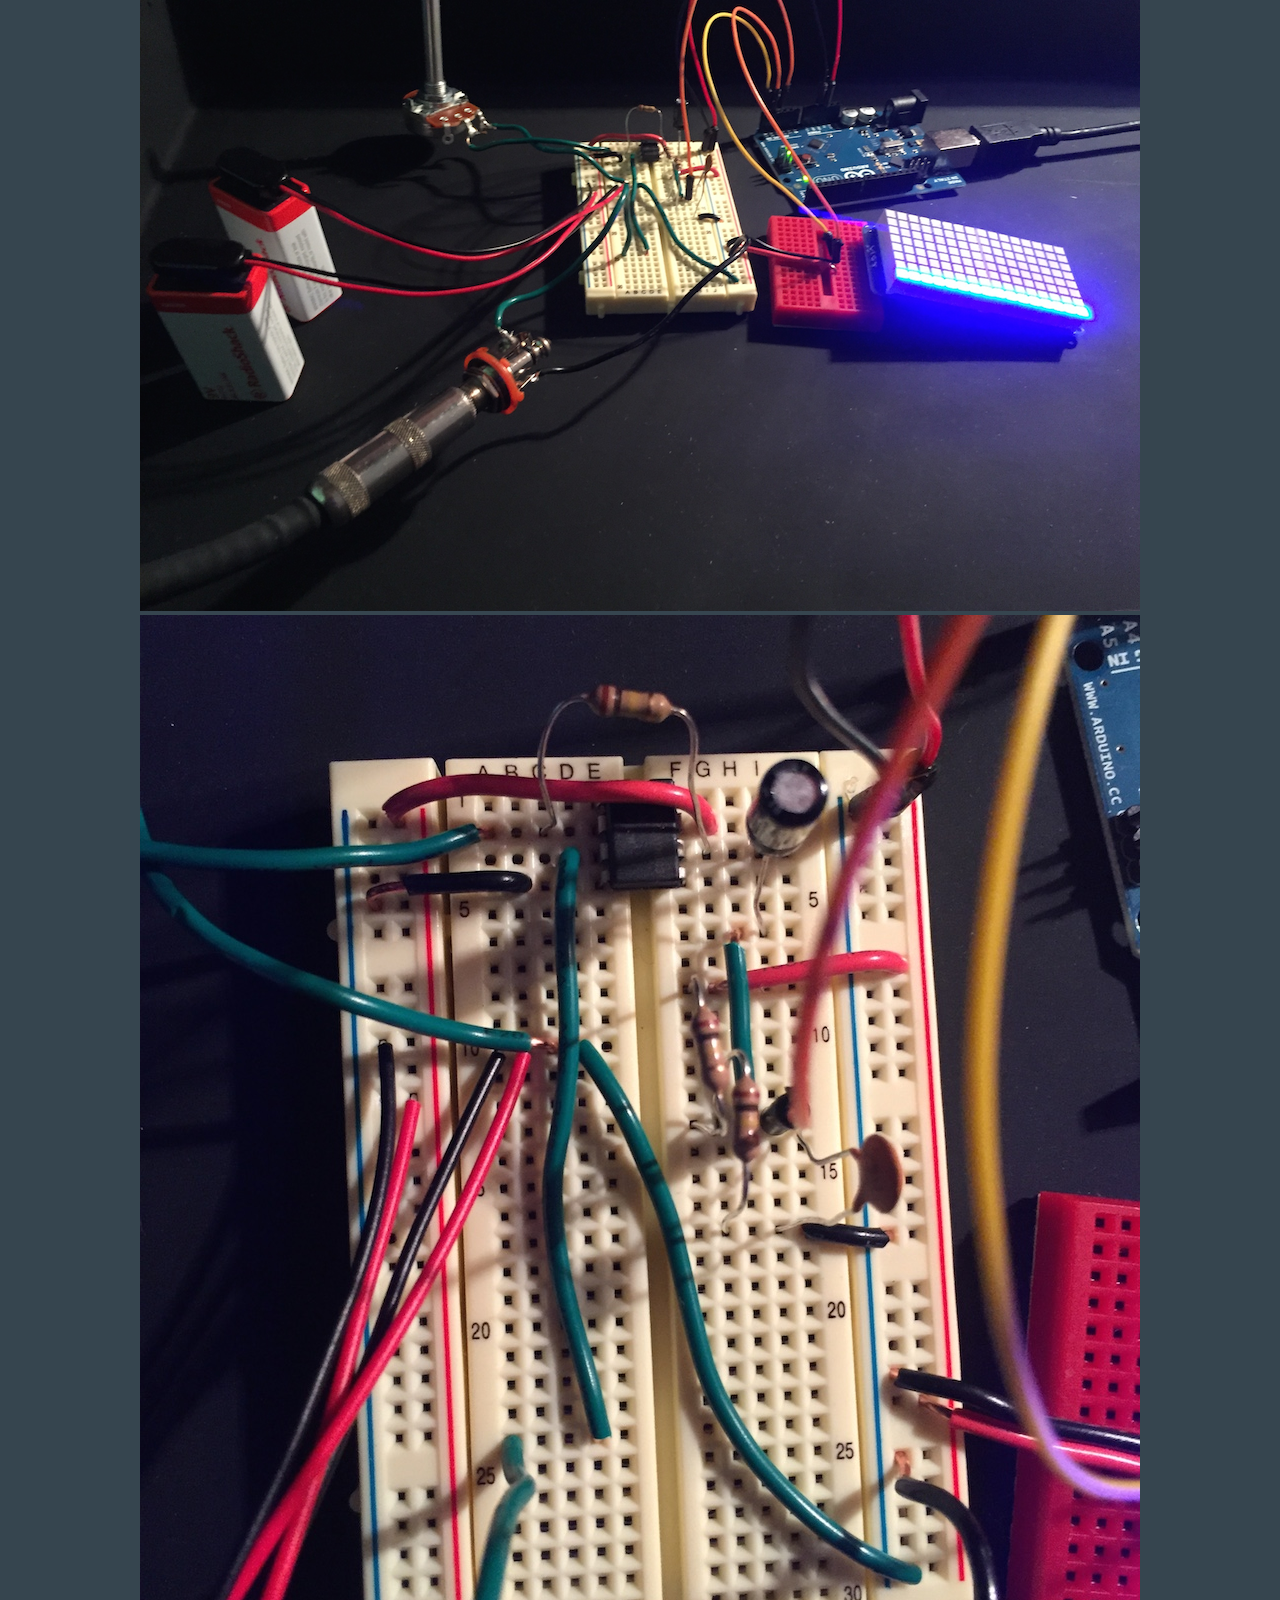
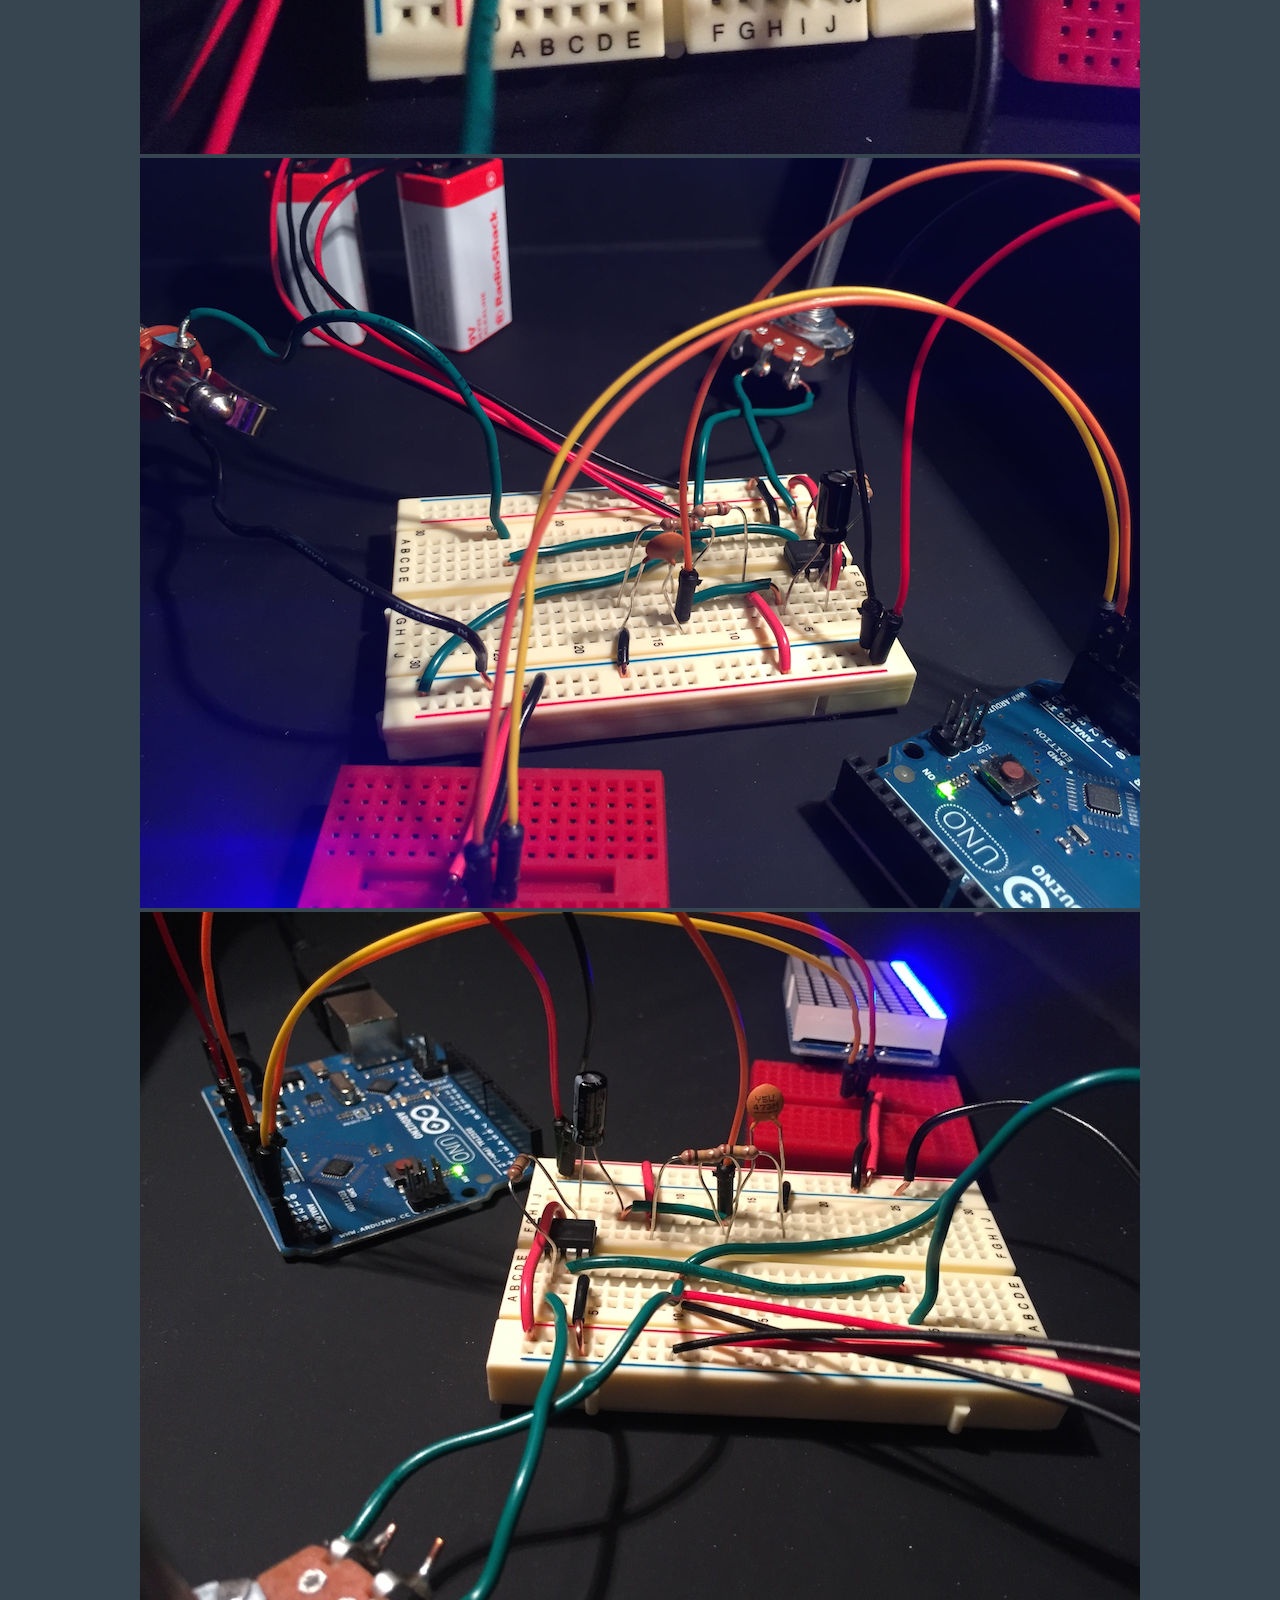
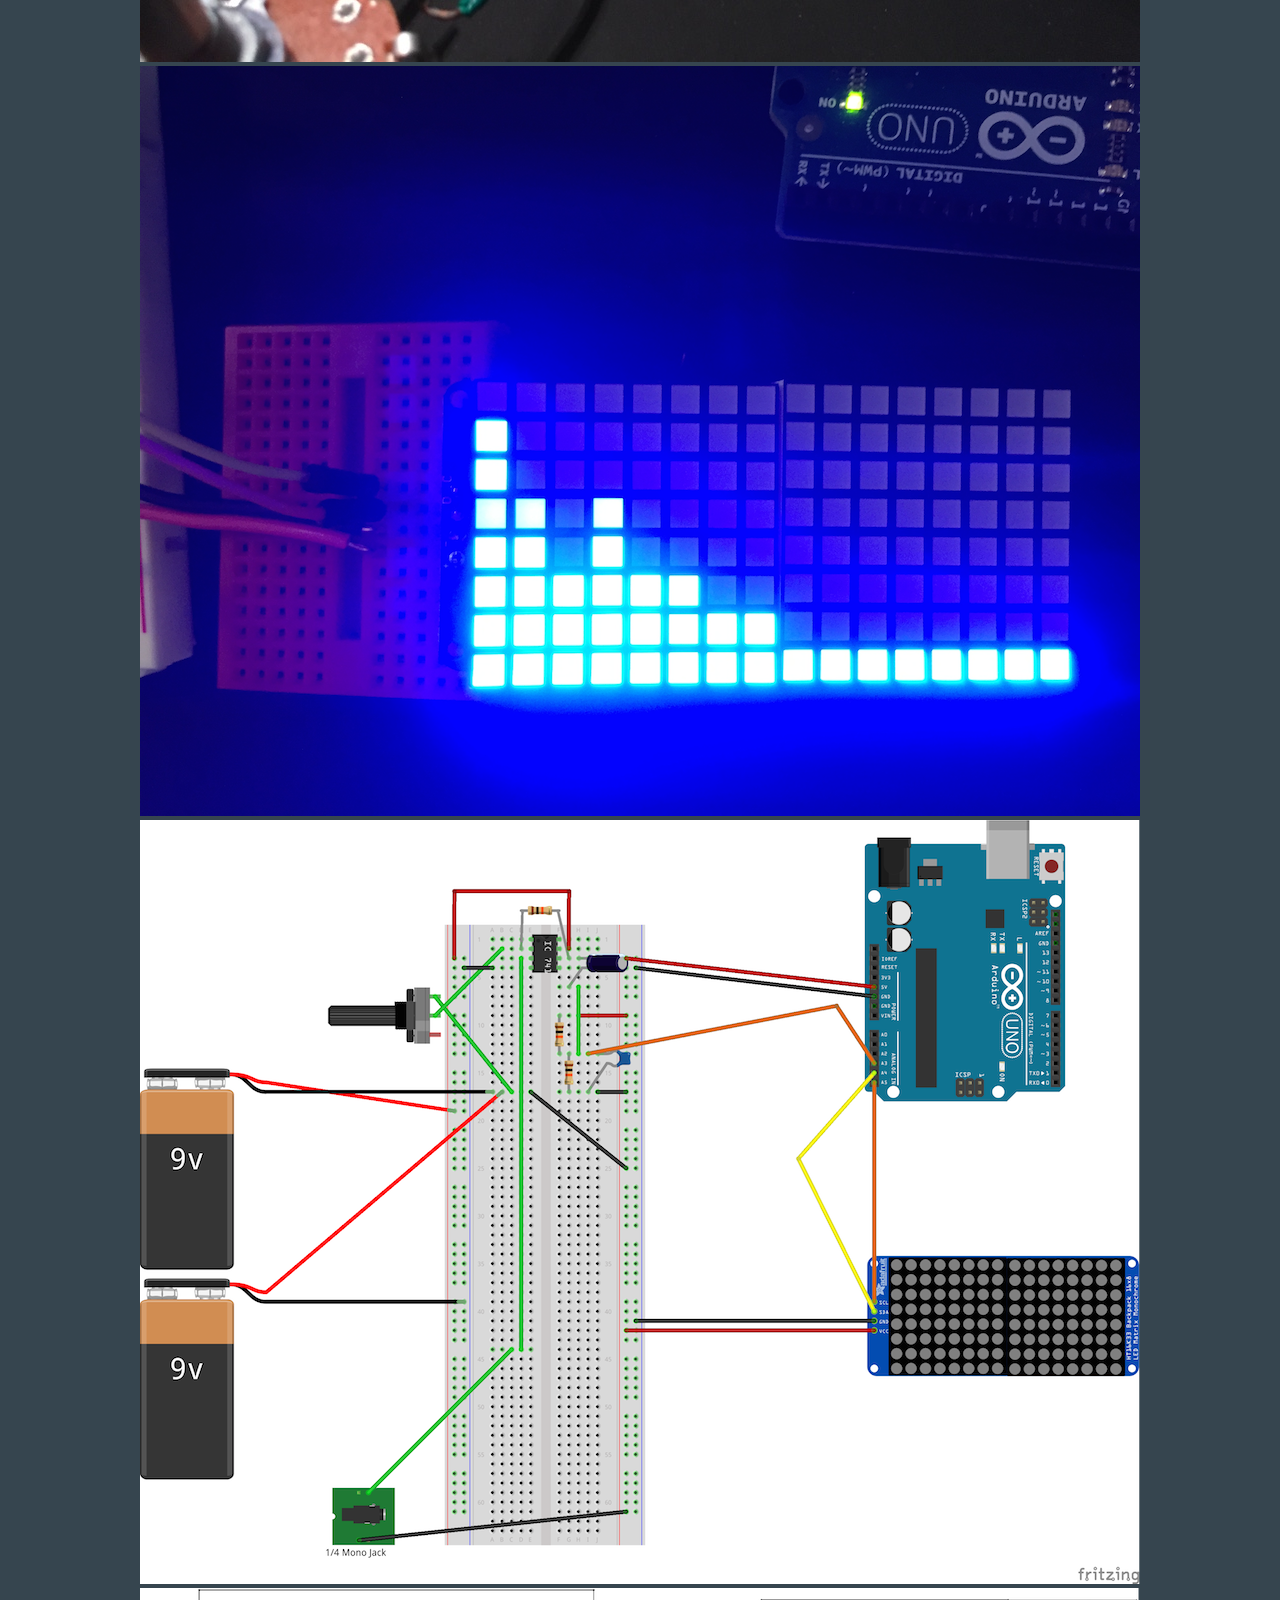
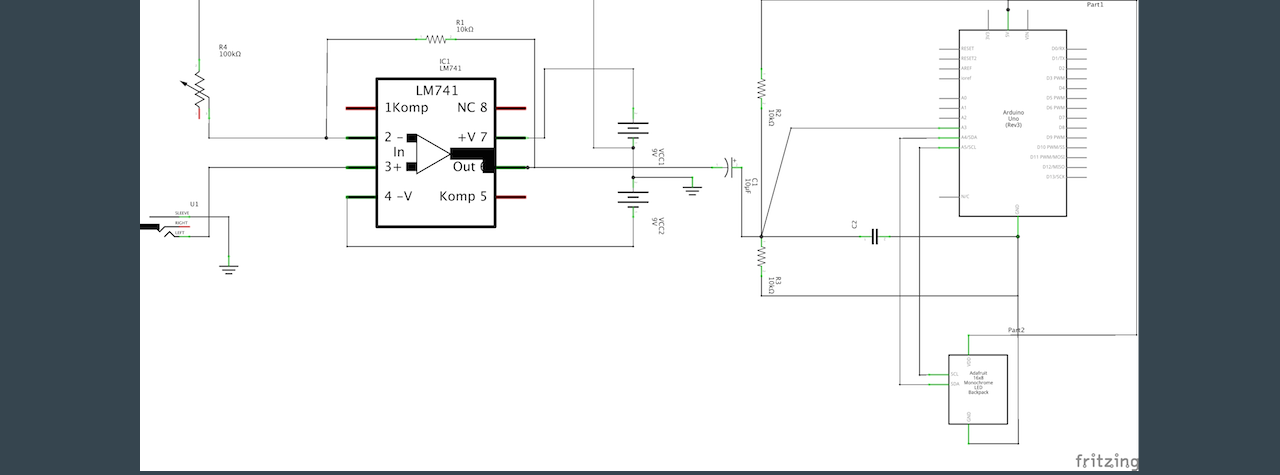
<file: guitar_frequency_spectrum/index.html>
<!DOCTYPE html>
<html>
<head>
	<title>Will Markley's Website</title>
	<link rel="stylesheet" href="../css/stylesheet.css">
	<link rel="stylesheet" href="../css/projects.css">
</head>
<body>
	<nav>
		<a class="nav-link" href="../#projects">Return to Will's Projects</a>
	</nav>
	<div class="details">
		<h1 class="section-header">Guitar Frequency Spectrum Analyzer</h1>
		<a class="repository" href="https://hackaday.io/project/13202-guitar-frequency-spectrum-analyzer" target="_blank">Repository</a>
		<p class="description">Using an Arduino Micro-controller, this circuit displays the frequency spectrum of a guitar signal. The analog guitar signal is amplified and offset so it can be correctly read into the Arduino ADC to become a digital signal. This is accomplished via an OP AMP and a voltage divider. The Arduino runs the Fast Hartley Transform (FHT) algorithm, which is a Fast Fourier Transform on only real data and not complex data, on the signal. After the signal has been converted to a function of frequency, coefficients are assigned to each of the 16 bins that cover the frequency spectrum. The values of each bin are displayed on a 16x8 LED Matrix via a I2C interface.</p>
	</div>
	<div class="images_large">
		<div class="video">
			<iframe class="video" width="560" height="315" src="https://www.youtube.com/embed/-B-e3gH_asU" frameborder="0" allowfullscreen></iframe>
		</div>
		<img src="../img/guitar-frequency-spectrum1.png" alt="guitar-frequency-spectrum1" width="1000" height="750"/>
		<img src="../img/guitar-frequency-spectrum2.png" alt="guitar-frequency-spectrum2" width="1000" height="689"/>
		<img src="../img/guitar-frequency-spectrum3.png" alt="guitar-frequency-spectrum3" width="1000" height="1139"/>
		<img src="../img/guitar-frequency-spectrum4.png" alt="guitar-frequency-spectrum4" width="1000" height="750"/>
		<img src="../img/guitar-frequency-spectrum5.png" alt="guitar-frequency-spectrum5" width="1000" height="750"/>
		<img src="../img/guitar-frequency-spectrum6.png" alt="guitar-frequency-spectrum6" width="1000" height="750"/>
		<img src="../img/guitar-frequency-spectrum7.png" alt="guitar-frequency-spectrum7" width="1000" height="764"/>
		<img src="../img/guitar-frequency-spectrum8.png" alt="guitar-frequency-spectrum8" width="1000" height="483"/>
	</div>
</body>
</html>
</file>
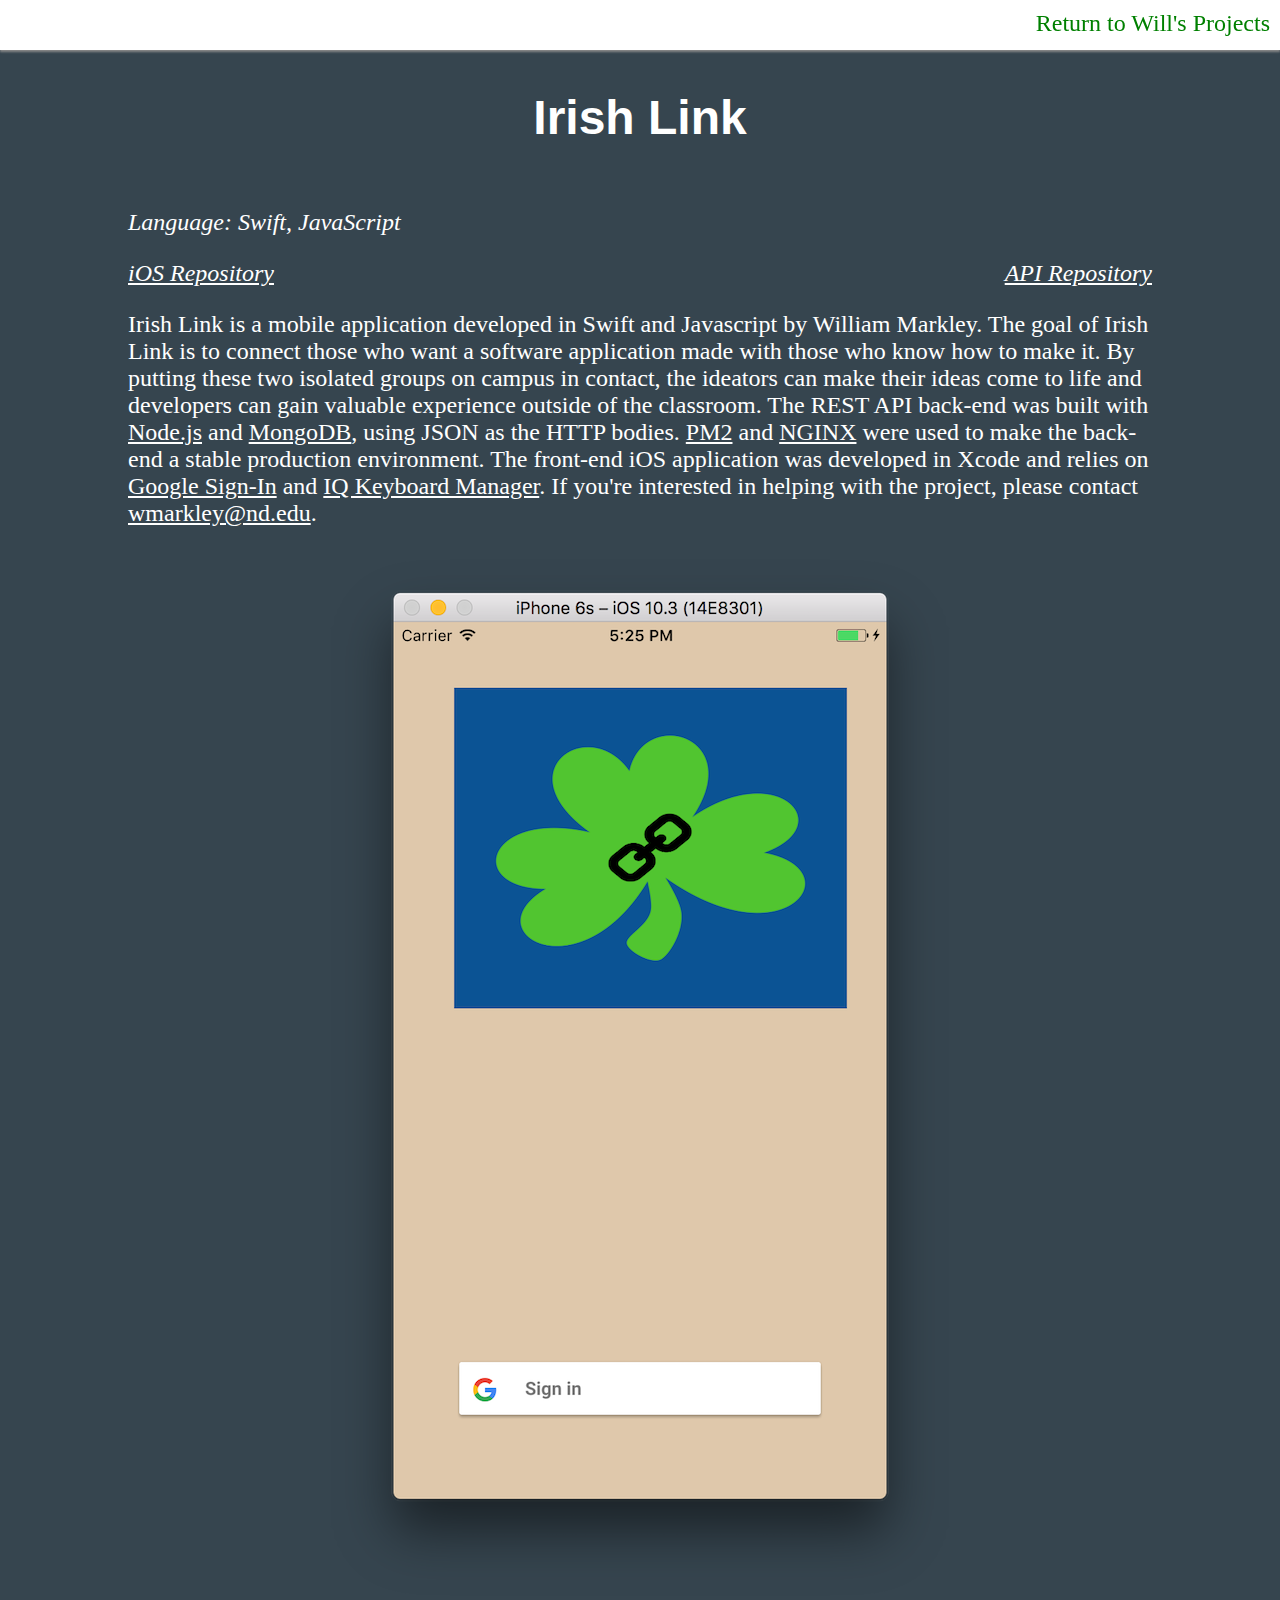
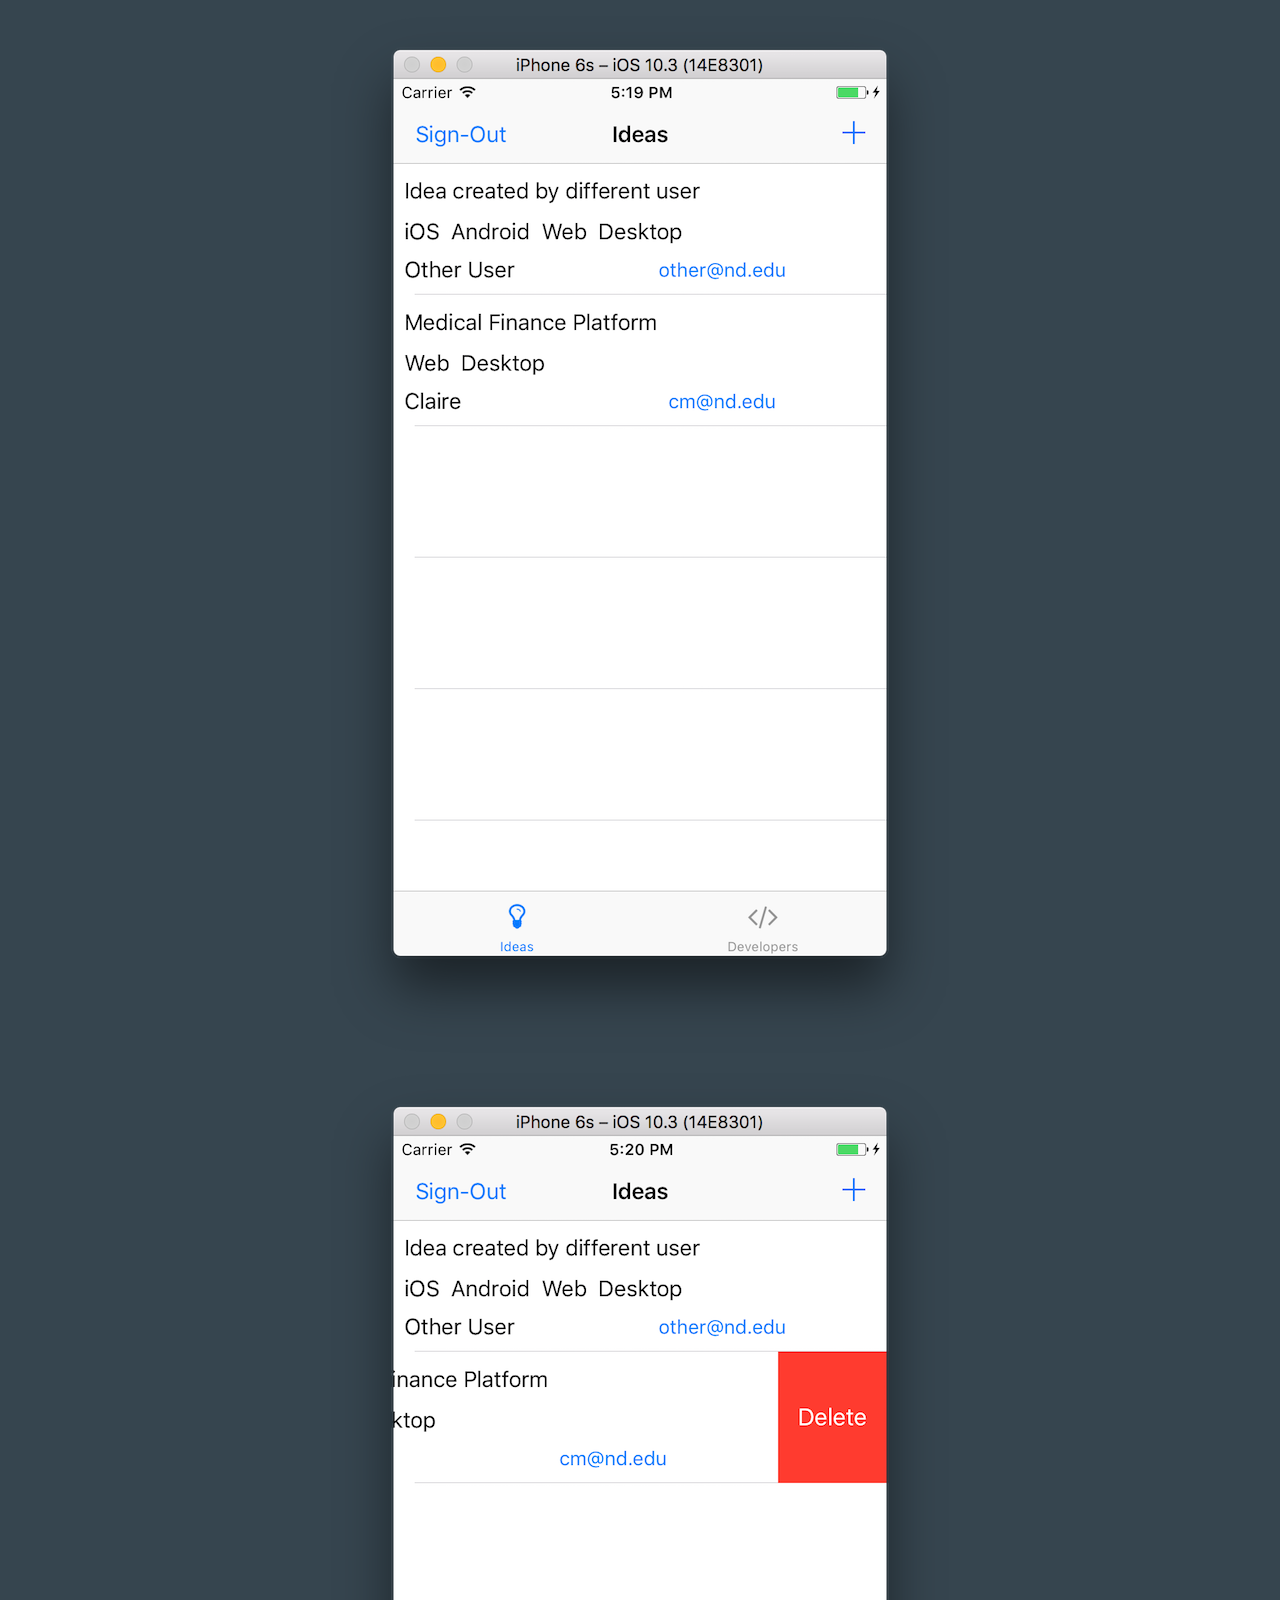
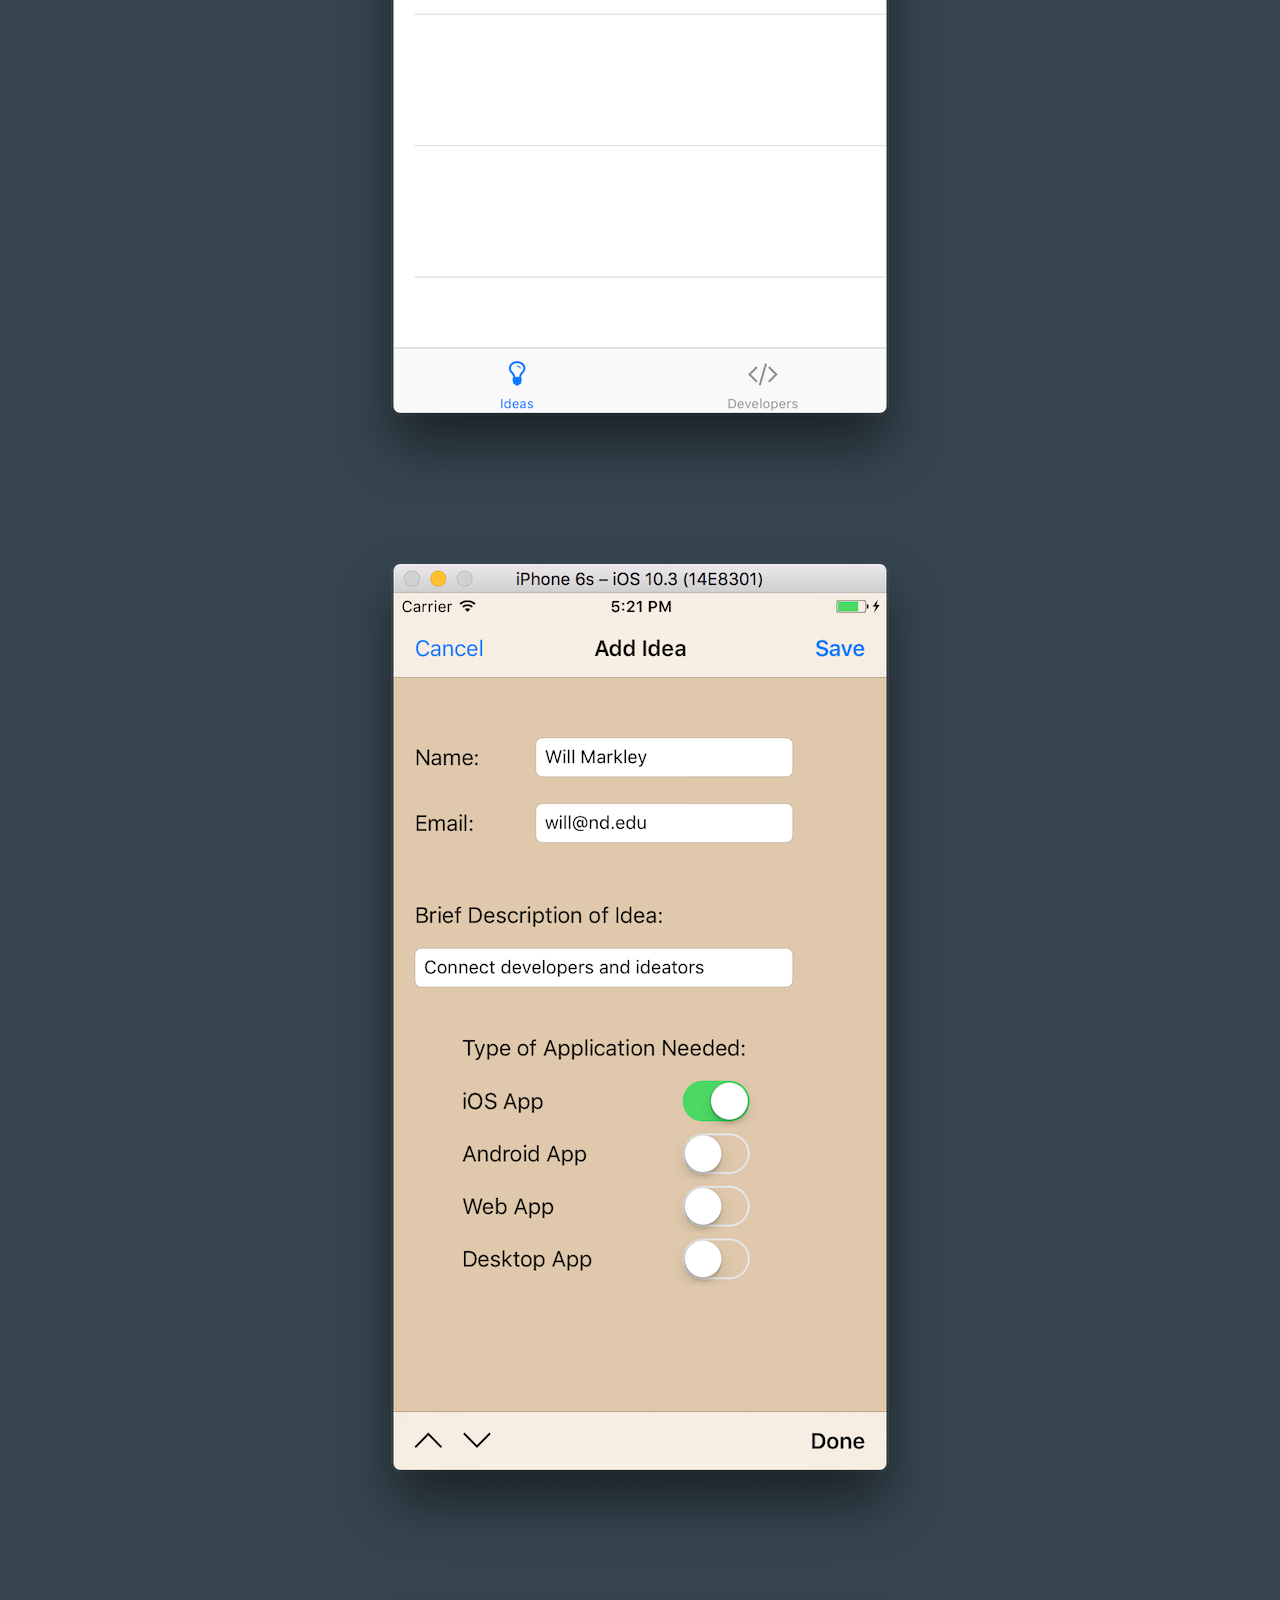
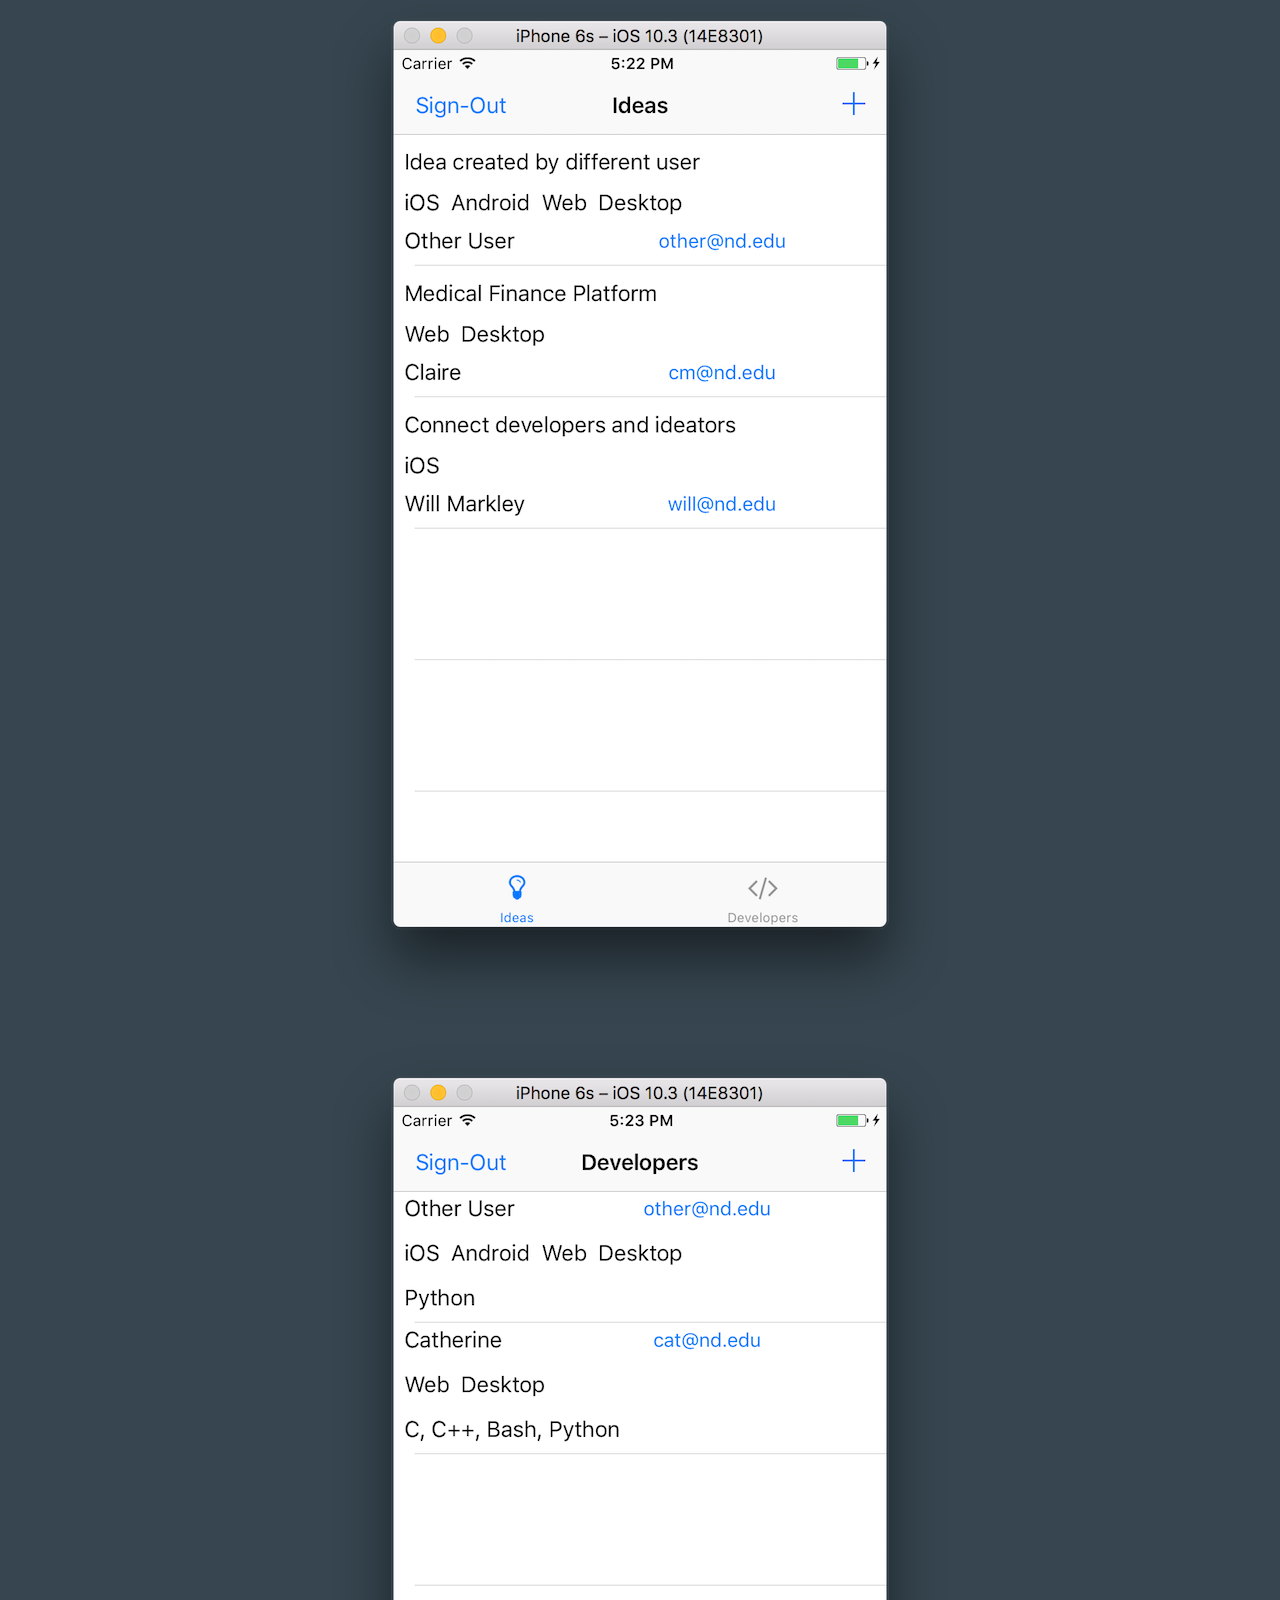
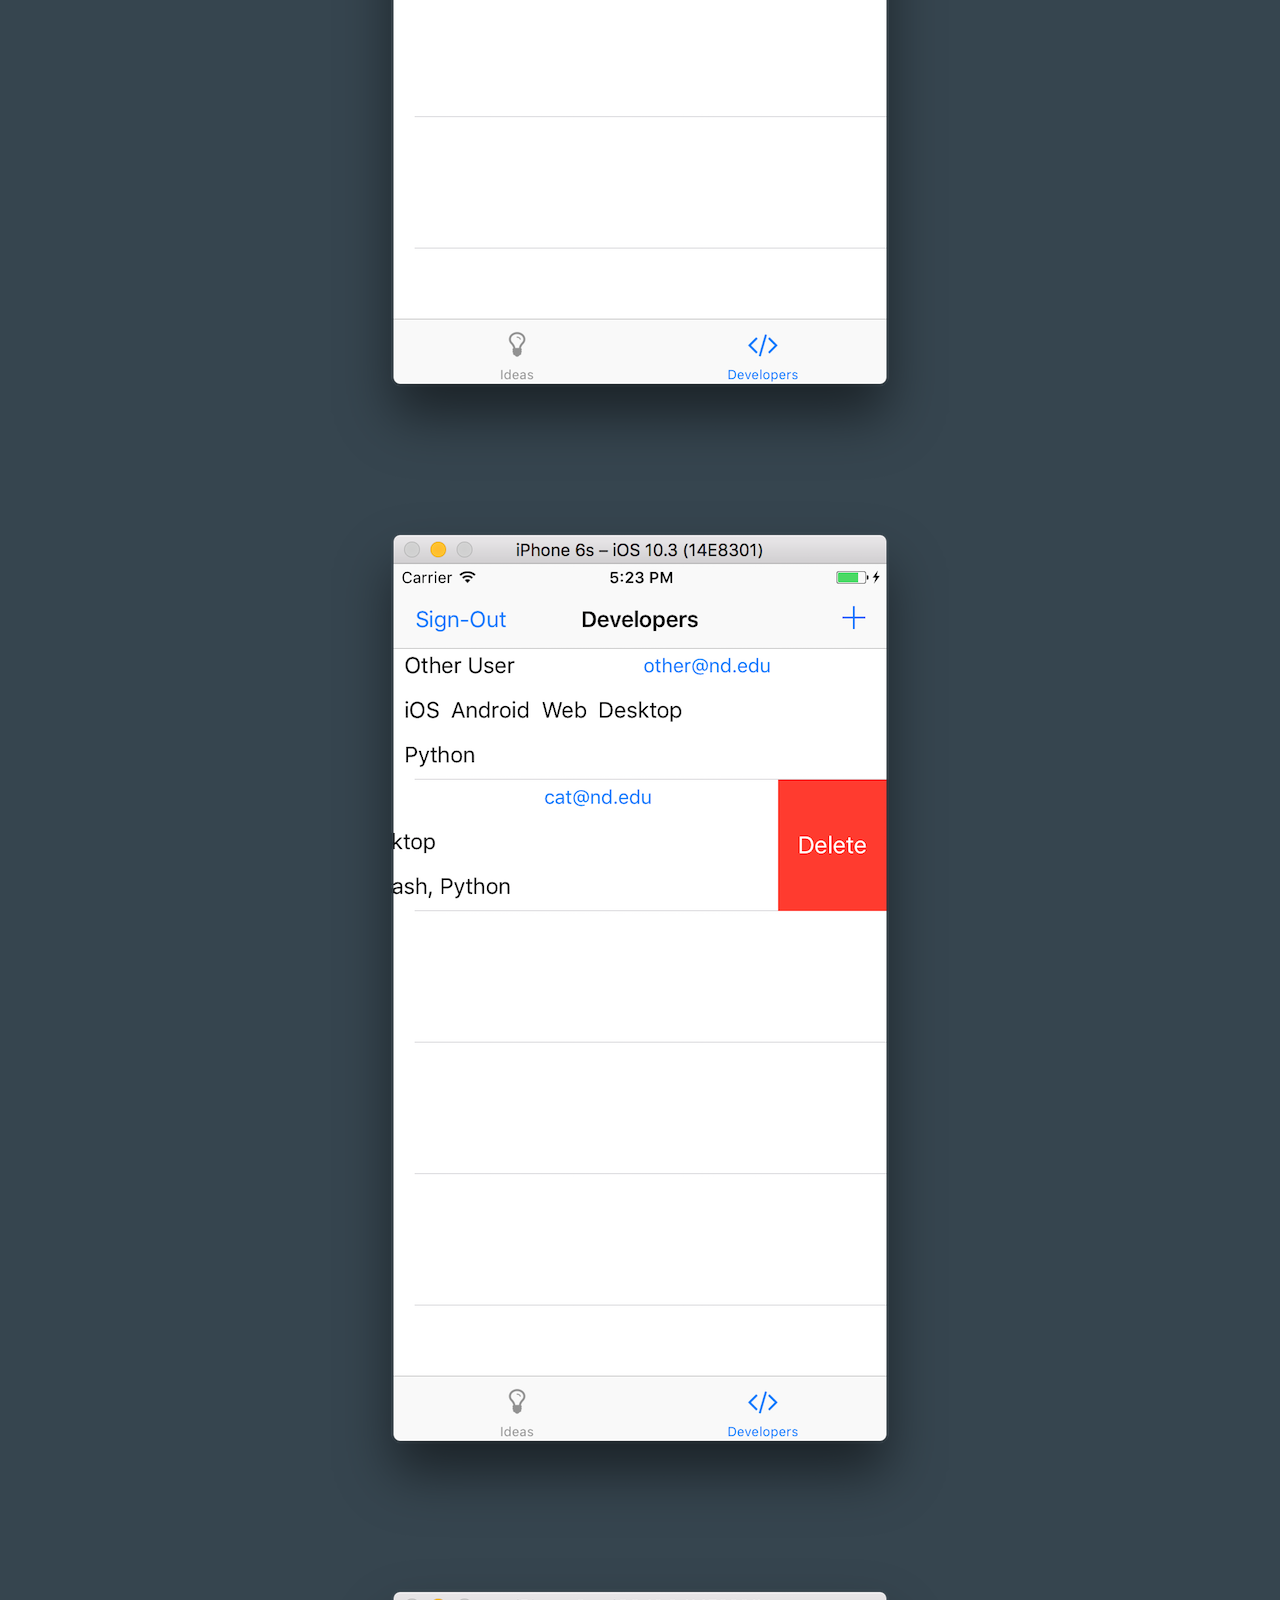
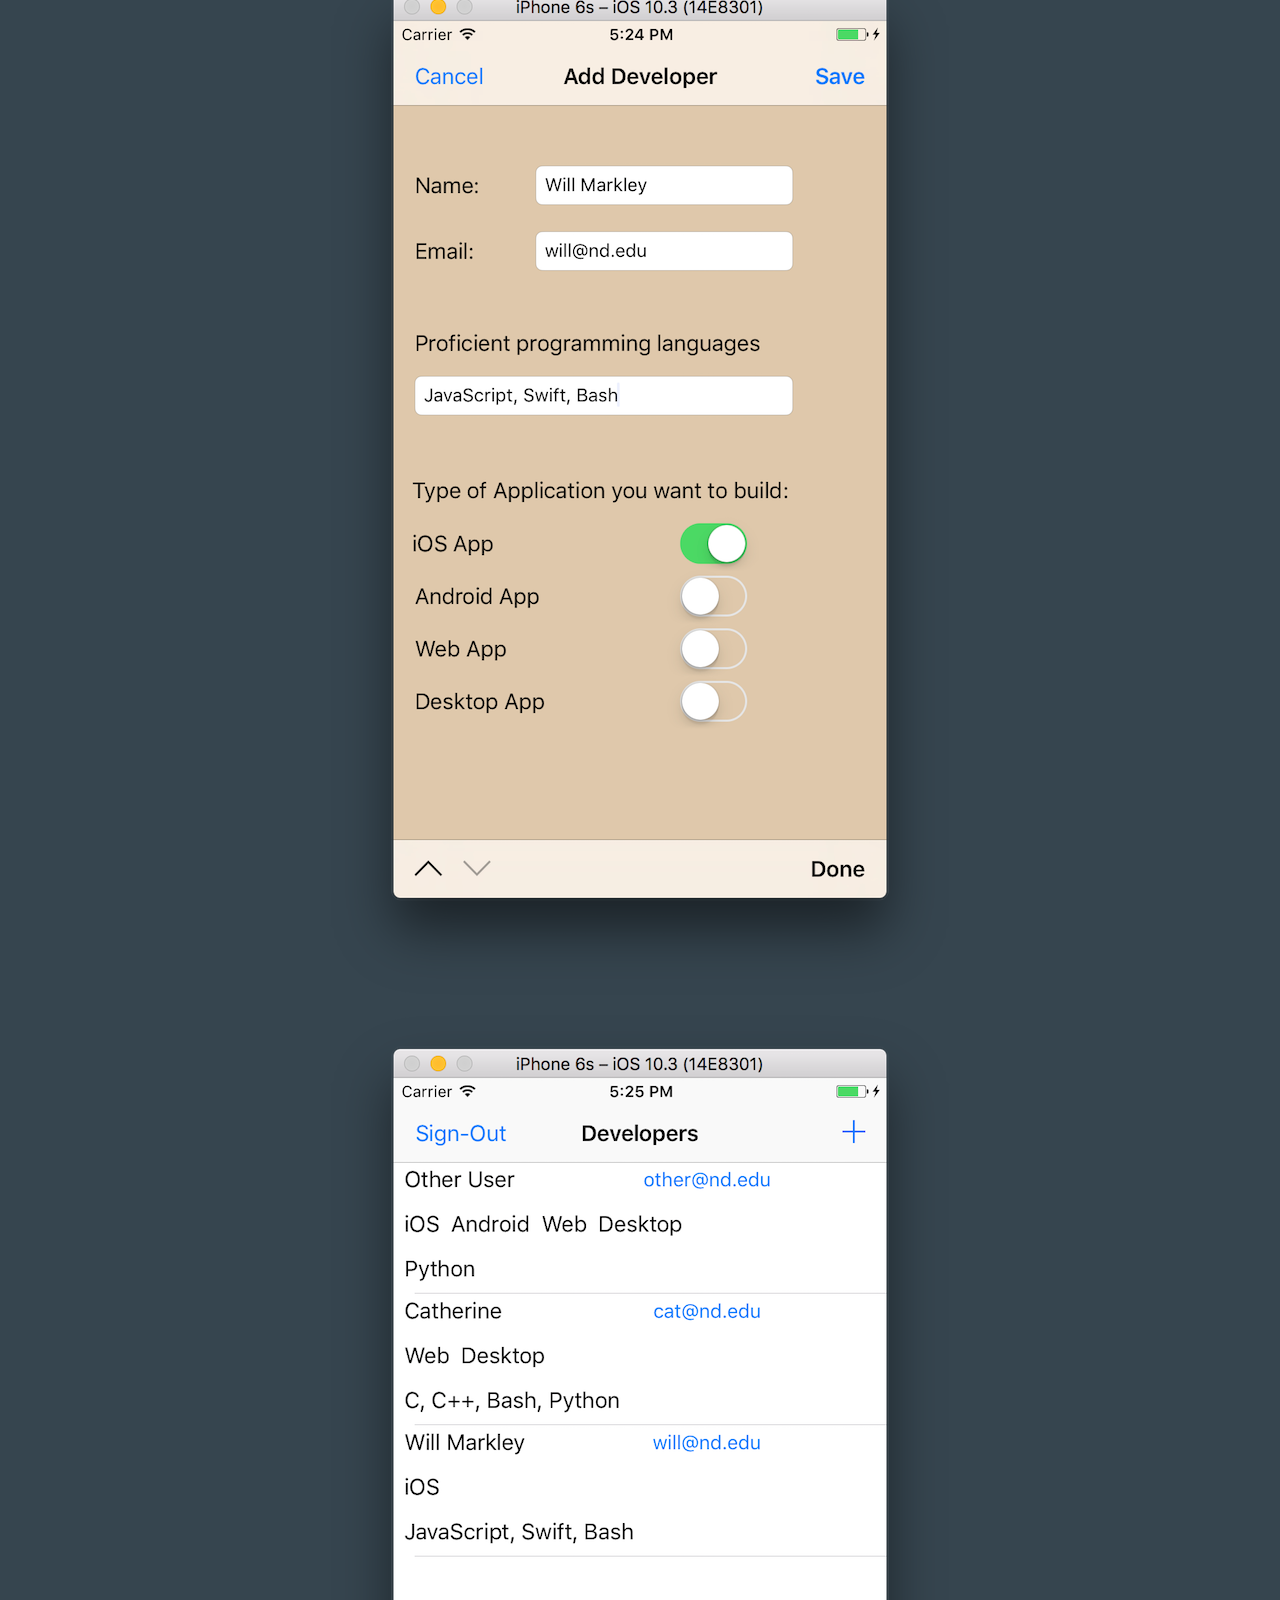
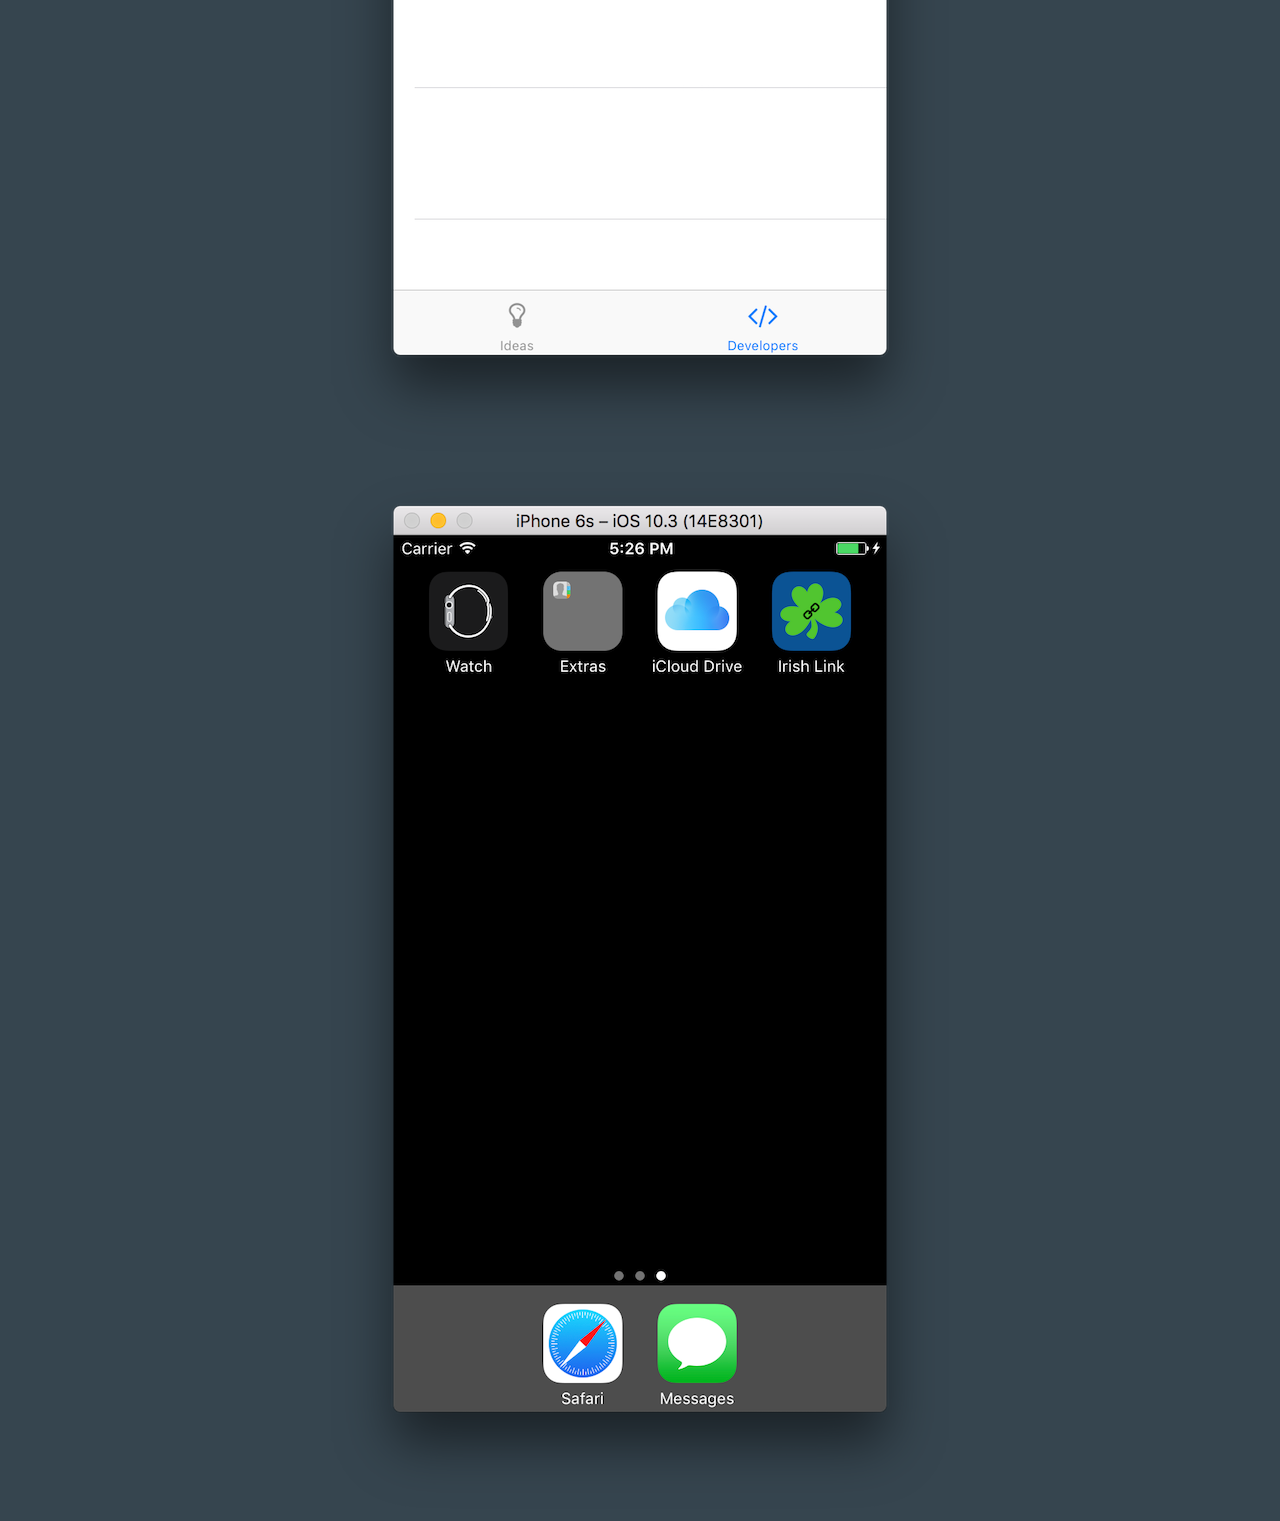
<file: irishlink/index.html>
<!DOCTYPE html>
<html>
<head>
	<title>Will Markley's Website</title>
	<link rel="stylesheet" href="../css/stylesheet.css">
	<link rel="stylesheet" href="../css/projects.css">
</head>
<body>
	<nav>
		<a class="nav-link" href="../#projects">Return to Will's Projects</a>
	</nav>
	<div class="details">
		<h1 class="section-header">Irish Link</h1>
		<p class="language">Language: Swift, JavaScript</p>
		<div class="flexbox">
			<a class="repository" href="https://github.com/willmarkley/irishlink-ios" target="_blank">iOS Repository</a>
			<a class="repository" href="https://github.com/willmarkley/irishlink-api" target="_blank">API Repository</a>
		</div>
		<p class="description">Irish Link is a mobile application developed in Swift and Javascript by William Markley. The goal of Irish Link is to connect those who want a software application made with those who know how to make it. By putting these two isolated groups on campus in contact, the ideators can make their ideas come to life and developers can gain valuable experience outside of the classroom.  The REST API back-end was built with <a class="code-link" href="https://nodejs.org/en/" target="_blank">Node.js</a> and <a class="code-link" href="https://www.mongodb.com" target="_blank">MongoDB</a>, using JSON as the HTTP bodies.  <a class="code-link" href="https://www.npmjs.com/package/pm2" target="_blank">PM2</a> and <a class="code-link" href="https://nginx.org" target="_blank">NGINX</a> were used to make the back-end a stable production environment.  The front-end iOS application was developed in Xcode and relies on <a class="code-link" href="https://developers.google.com/identity/sign-in/ios/" target="_blank">Google Sign-In</a> and <a class="code-link" href="https://github.com/hackiftekhar/IQKeyboardManager" target="_blank">IQ Keyboard Manager</a>.  If you're interested in helping with the project, please contact <a class="code-link" href="mailto:wmarkley@nd.edu">wmarkley@nd.edu</a>.</p>
	</div>
	<div class="images_regular">
		<img src="../img/irish-link1.png" alt="irish-link1" width="640" height="1053"/>
		<img src="../img/irish-link2.png" alt="irish-link2" width="640" height="1053"/>
		<img src="../img/irish-link3.png" alt="irish-link3" width="640" height="1053"/>
		<img src="../img/irish-link4.png" alt="irish-link4" width="640" height="1053"/>
		<img src="../img/irish-link5.png" alt="irish-link5" width="640" height="1053"/>
		<img src="../img/irish-link6.png" alt="irish-link6" width="640" height="1053"/>
		<img src="../img/irish-link7.png" alt="irish-link7" width="640" height="1053"/>
		<img src="../img/irish-link8.png" alt="irish-link8" width="640" height="1053"/>
		<img src="../img/irish-link9.png" alt="irish-link9" width="640" height="1053"/>
		<img src="../img/irish-link10.png" alt="irish-link10" width="640" height="1053"/>
	</div>
</body>
</html>
</file>
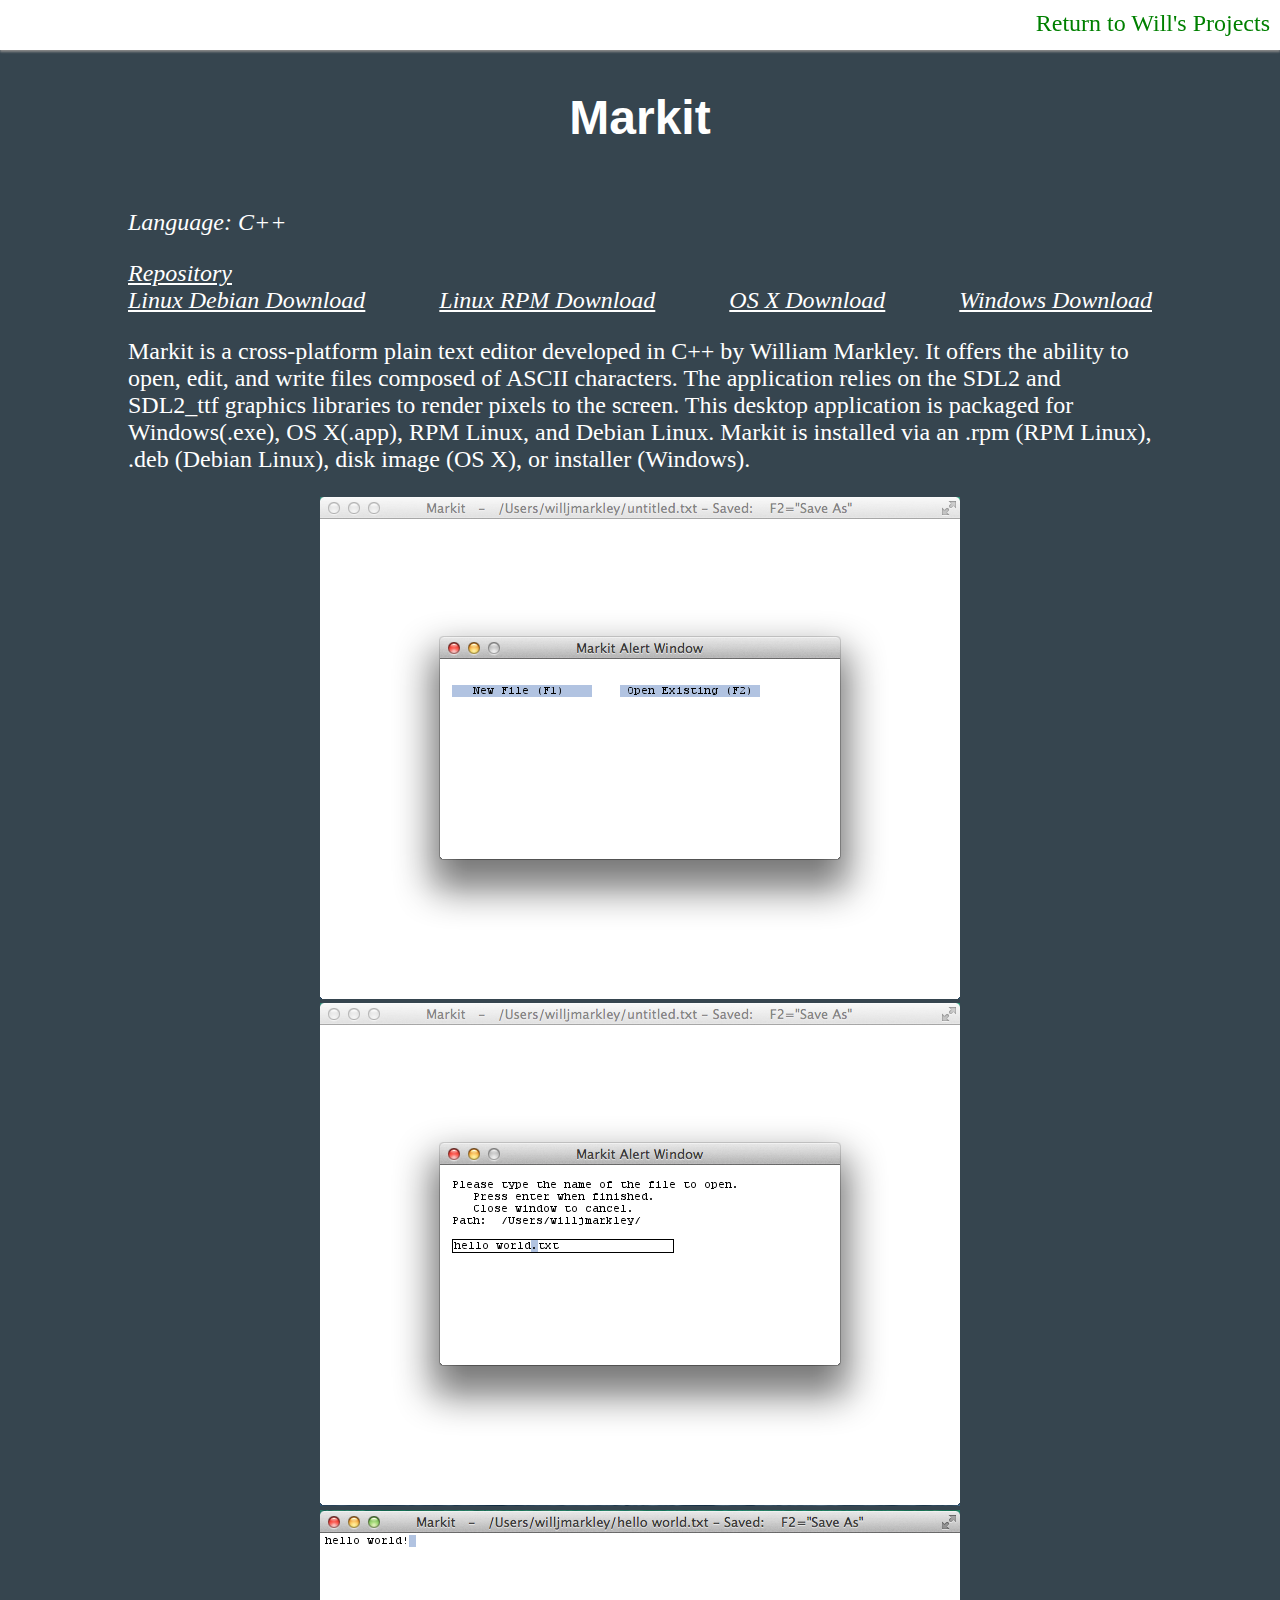
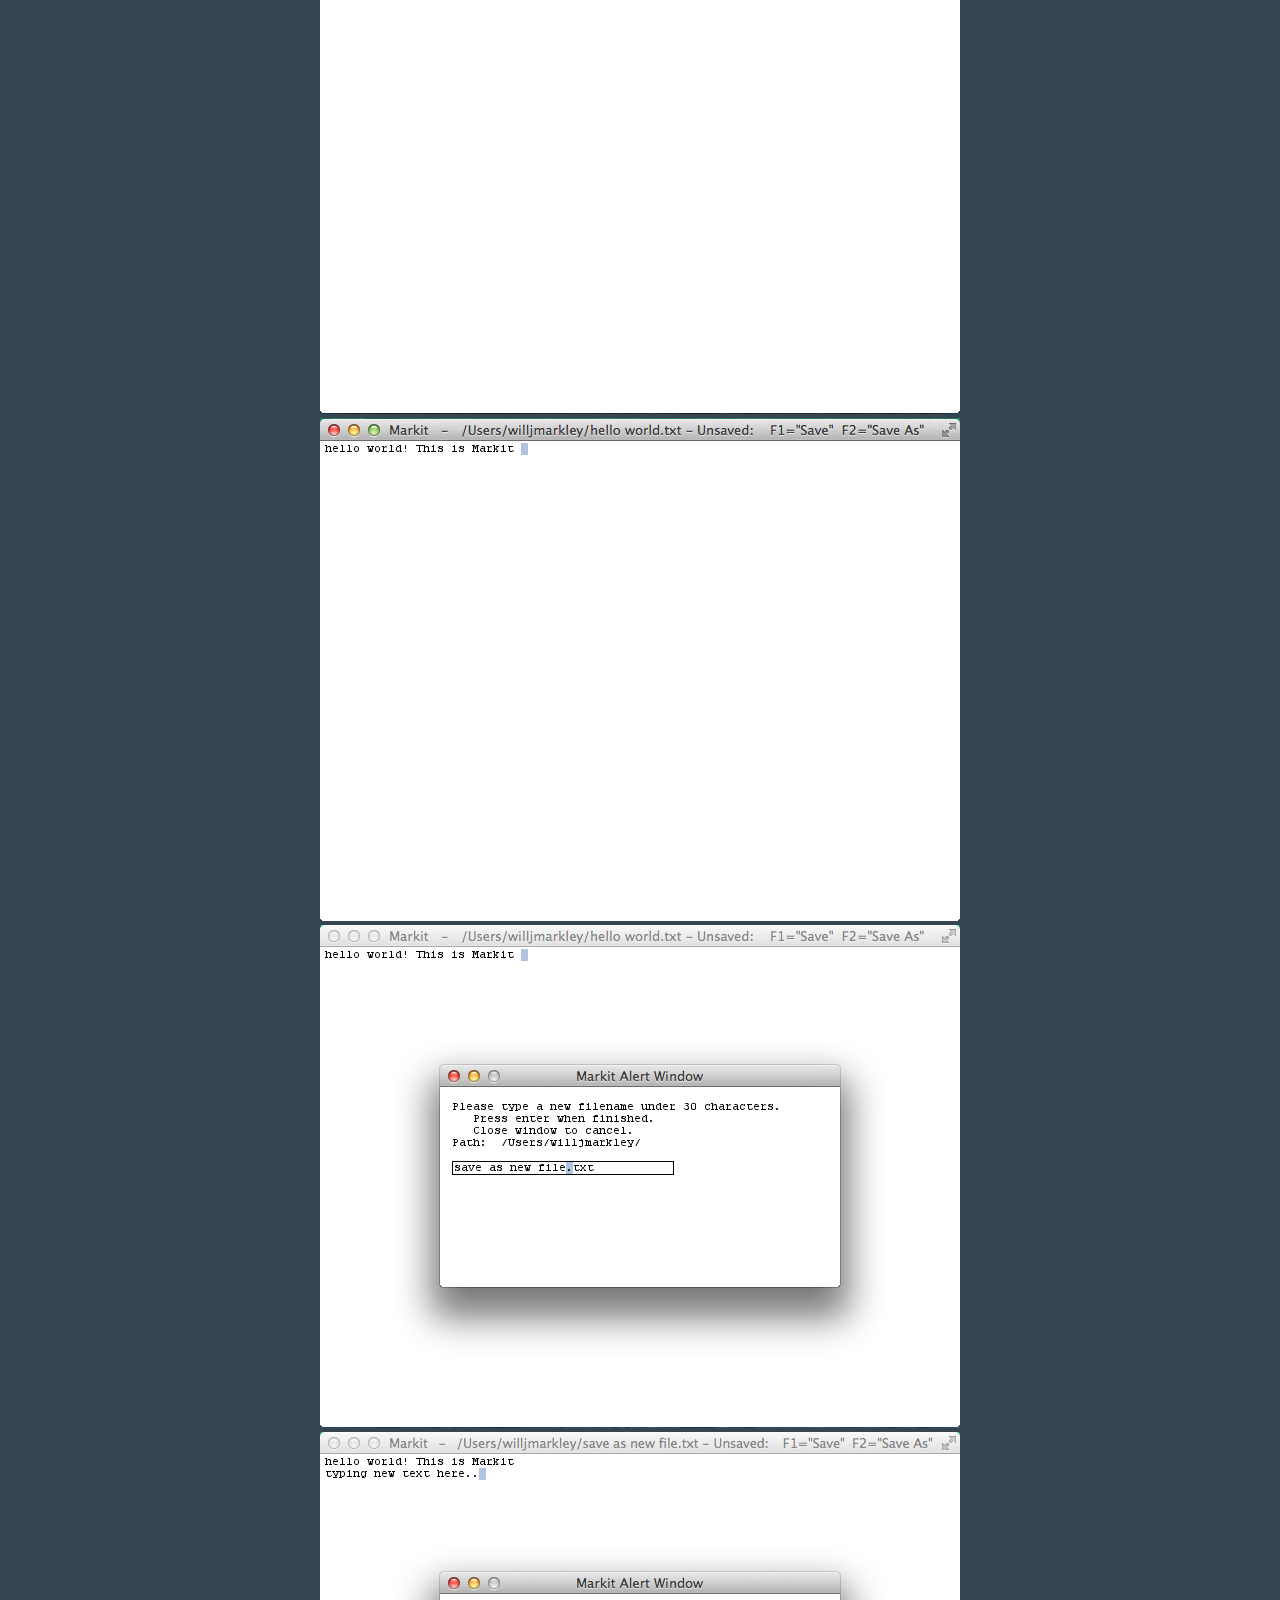
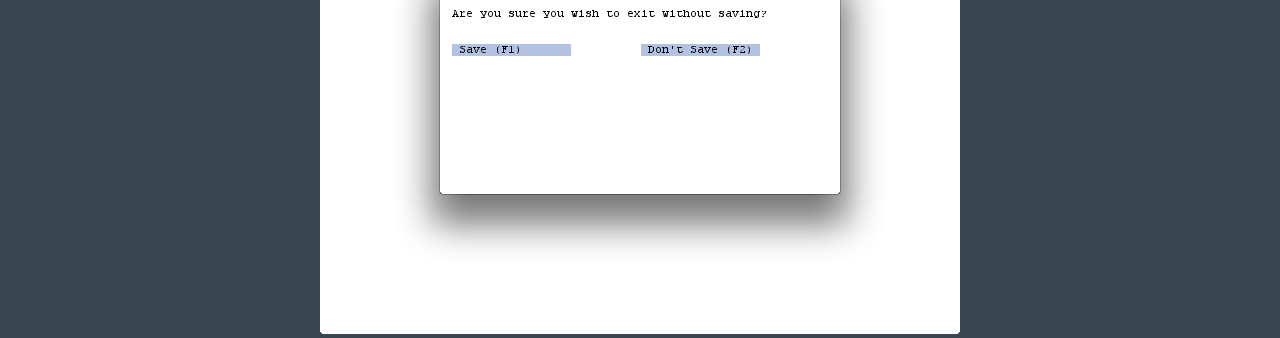
<file: markit/index.html>
<!DOCTYPE html>
<html>
<head>
	<title>Will Markley's Website</title>
	<link rel="stylesheet" href="../css/stylesheet.css">
	<link rel="stylesheet" href="../css/projects.css">
</head>
<body>
	<nav>
		<a class="nav-link" href="../#projects">Return to Will's Projects</a>
	</nav>
	<div class="details">
		<h1 class="section-header">Markit</h1>
		<p class="language">Language: C++</p>
		<a class="repository" href="https://github.com/willmarkley/Markit" target="_blank">Repository</a>
		<div class="flexbox">
			<a class="repository" href="https://github.com/willmarkley/Markit/releases/download/1.1/markit_1.1-1_amd64.deb" download>Linux Debian Download</a>
			<a class="repository" href="https://github.com/willmarkley/Markit/releases/download/1.1/markit-1.1-1.x86_64.rpm" download>Linux RPM Download</a>
			<a class="repository" href="https://github.com/willmarkley/Markit/releases/download/1.1/Markit-1.1.dmg" download>OS X Download</a>
			<a class="repository" href="https://github.com/willmarkley/Markit/releases/download/1.1/Markit-1.1-Setup.exe" download>Windows Download</a>
		</div>
		<p class="description">Markit is a cross-platform plain text editor developed in C++ by William Markley. It offers the ability to open, edit, and write files composed of ASCII characters. The application relies on the SDL2 and SDL2_ttf graphics libraries to render pixels to the screen. This desktop application is packaged for Windows(.exe), OS X(.app), RPM Linux, and Debian Linux. Markit is installed via an .rpm (RPM Linux), .deb (Debian Linux), disk image (OS X), or installer (Windows).</p>
	</div>
	<div class="images_regular">
		<img src="../img/markit1.png" alt="markit1" width="640" height="502"/>
		<img src="../img/markit2.png" alt="markit2" width="640" height="503"/>
		<img src="../img/markit3.png" alt="markit3" width="640" height="504"/>
		<img src="../img/markit4.png" alt="markit4" width="640" height="503"/>
		<img src="../img/markit5.png" alt="markit5" width="640" height="503"/>
		<img src="../img/markit6.png" alt="markit6" width="640" height="502"/>
	</div>
</body>
</html>
</file>
<file: css/stylesheet.css>
header, main, div, img, h1 {
	margin:0;
	padding:0;
}

body {
	background-color:#36454f;
	font-family: Baskerville, "Baskerville Old Face", "Hoefler Text", Garamond, "Times New Roman", serif;
	margin:0;
	padding:0;
}

nav {
	background-color:white;
	box-shadow:0px 2px 2px #888888;
	display:block;
	margin:0;
	overflow:hidden;
	padding:0;
	position:fixed;
	width:100%;
	z-index:2;
}

	a.nav-link {
		border-bottom:3px solid white;
		color:green;
		display:inline-block;
		float:right;
		font-size:150%;
		padding:10px;
		text-decoration:none;
		z-index:3;
	}

	a.nav-link:hover{
		border-bottom:3px solid orange;
	}
	
section {
	margin:0;
	min-height:700px;
	padding:0;
}

	.section-header {
		color:white;
		font-family:"Century Gothic", CenturyGothic, AppleGothic, sans-serif;
		font-size:200%;
		font-weight:bold;
		padding-bottom:40px;
		padding-top:40px;
		text-align:center;
	}

	.title {
		font-size:400%;
		padding-top:250px;
	}

	.subtitle {
		font-size:150%;
		padding-top:20px;
	}

.anchor {
	position:relative;
	top:-50px;
}

#landing-section {
	background-image:url("../img/alps.jpg");
	background-size:cover;
	display:block;
}

/*
.landing-image {
	width:100%;
	position:absolute;
	top:0;
	left:0;
}
*/

#about-section {
	background-image:url("../img/cork-wallet.png");
	background-repeat:repeat;
	min-height:500px;
	width:100%;
}

	.about-picture {
		float:left;
		padding-left:20%;
		padding-top:40px;
	}

	.about-content {
		float:right;
		font-size:150%;
		padding-right:9%;
		padding-top:15px;
		width:40%;
	}

#projects-section {
	min-height:1200px;
}

	.project-container {
		height:328px;
		margin:auto;
		width:1026px;
	}

		.project {
			background-repeat:no-repeat;
			background-size:contain;
			float:left;
			max-height:325px;
			max-width:340px;
			min-height:325px;
			min-width:340px;
			position:relative;
		}

		.project:hover .project-description {
			opacity:1;
		}

		.project-left-edge {
			padding-right:3px;
		}
		
		.project-right-edge {
  		  padding-left:3px;
		}

			.project-image {
				max-height:325px;
				max-width:340px;
				min-height:325px;
				min-width:340px;
				position:relative;
			}

			.project-description {
				background:rgba(255,165,0,0.8);
				color:white;
				font-size:150%;
				max-height:325px;
				max-width:340px;
				min-height:325px;
				min-width:340px;
				opacity:0;
				position:relative;
				text-align:center;
				top:-329px;
				z-index:1;
			}

				.project-description-text {
					padding:30px 30px;
				}

				a.project-link {
					color:white;
					font-style:italic;
				}

			.project-name {
				background-color:#fffafa;
				font-family:"Century Gothic", CenturyGothic, AppleGothic, sans-serif;
				font-size:200%;
				max-height:50px;
				min-height:50px;
				position:relative;
				text-align:center;
				top:-50px;
			}

#resume-section {
	background-color:white;
	min-height:250px;
}

	a.resume-link {
		color:green;
		display:block;
		font-size:200%;
		margin:auto;
		padding-top:25px;
		text-align:center;
		text-decoration:none;
		width:344px;
	}

	a.resume-link:hover {
		border-bottom:3px solid orange;
	}

#contact-section {
	color:white;
	min-height:300px;
}

	.contact-container {
		margin:auto;
		/*width:1200px;*/
		padding-right:60px;
		padding-left:60px;
	}

		.contact-icon {
			display:inline-block;
			margin:auto;
			text-decoration:none;
		}

		.contact-icon:hover .logo-path{
			fill:orange;
		}

			.logo-svg {
				height:25px;
				width:25px;
			}

			.logo-path {
				fill:white;
			}

		.contact-text {
			display:inline-block;
			font-family:"Century Gothic", CenturyGothic, AppleGothic, sans-serif;
			font-size:120%;
			padding-left:4px;
			text-align:center;
		}

	.flexbox {
		display: flex;
		justify-content: space-between;
	}


footer {
	color:white;
	margin:0;
	padding-bottom:50px;
	text-align:center;
}

	a.code-link {
		color:white;
	}

	a.code-link:hover {
		color:orange;
	}
</file>
<file: css/projects.css>
.details {
	padding-top:50px;
	width:80%;
	margin:auto;
	color:white;
	font-size:150%;
}

.language, .repository {
	color:white;
	font-style:italic;
}

.repository:hover {
	color:orange;
}

.images_regular {
	margin:auto;
	width:640px;
}

.images_large {
	margin:auto;
	width:1000px;
}

.video {
	margin:auto;
	width:560px;
}
</file>
<file: 2.0/css/landing-page.css>
/*!
 * Start Bootstrap - Landing Page (https://startbootstrap.com/template-overviews/landing-page)
 * Copyright 2013-2017 Start Bootstrap
 * Licensed under MIT (https://github.com/BlackrockDigital/startbootstrap-landing-page/blob/master/LICENSE)
 */

body, html {
  width: 100%;
  height: 100%;
}

body, h1, h2, h3, h4, h5, h6 {
  font-family: "Lato", "Helvetica Neue", Helvetica, Arial, sans-serif;
  font-weight: 700;
}

body {
  color: #f8f8f8;
  background: url(../img/bg.jpg) center center;
  background-size: cover;
}

.intro-header {
  padding-top: 50px;
  padding-bottom: 50px;
  text-align: center;
}

.intro-message {
  position: relative;
  padding-top: 20%;
  padding-bottom: 20%;
}

.intro-message>h1 {
  margin: 0;
  text-shadow: 2px 2px 3px rgba(0, 0, 0, 0.6);
  font-size: 5em;
}

.intro-divider {
  width: 400px;
  border-top: 1px solid #f8f8f8;
  border-bottom: 1px solid rgba(0, 0, 0, 0.2);
}

.intro-message>h3 {
  text-shadow: 2px 2px 3px rgba(0, 0, 0, 0.6);
}

.intro-social-buttons i {
  font-size: 80%;
}

@media(max-width:767px) {
  .intro-message {
    padding-bottom: 15%;
  }
  .intro-message>h1 {
    font-size: 3em;
  }
  ul.intro-social-buttons>li {
    display: block;
    margin-bottom: 20px;
    padding: 0;
  }
  ul.intro-social-buttons>li:last-child {
    margin-bottom: 0;
  }
  .intro-divider {
    width: 100%;
  }
}

.network-name {
  text-transform: uppercase;
  font-size: 14px;
  font-weight: 400;
  letter-spacing: 2px;
}

.content-section-a {
  padding: 50px 0;
  background-color: #f8f8f8;
}

.content-section-b {
  padding: 50px 0;
  border-top: 1px solid #e7e7e7;
  border-bottom: 1px solid #e7e7e7;
}

.section-heading {
  margin-bottom: 30px;
}

.section-heading-spacer {
  float: left;
  width: 200px;
  border-top: 3px solid #e7e7e7;
}

.banner {
  padding: 100px 0;
  color: #f8f8f8;
  background: url(../img/banner-bg.jpg) no-repeat center center;
  background-size: cover;
}

.banner h2 {
  margin: 0;
  text-shadow: 2px 2px 3px rgba(0, 0, 0, 0.6);
  font-size: 3em;
}

.banner ul {
  margin-bottom: 0;
}

.banner-social-buttons {
  float: right;
  margin-top: 0;
}

@media(max-width:1199px) {
  ul.banner-social-buttons {
    float: left;
    margin-top: 15px;
  }
}

@media(max-width:767px) {
  .banner h2 {
    margin: 0;
    text-shadow: 2px 2px 3px rgba(0, 0, 0, 0.6);
    font-size: 3em;
  }
  ul.banner-social-buttons>li {
    display: block;
    margin-bottom: 20px;
    padding: 0;
  }
  ul.banner-social-buttons>li:last-child {
    margin-bottom: 0;
  }
}

footer {
  padding: 50px 0;
  background-color: #f8f8f8;
}

p.copyright {
  margin: 15px 0 0;
}
</file>
